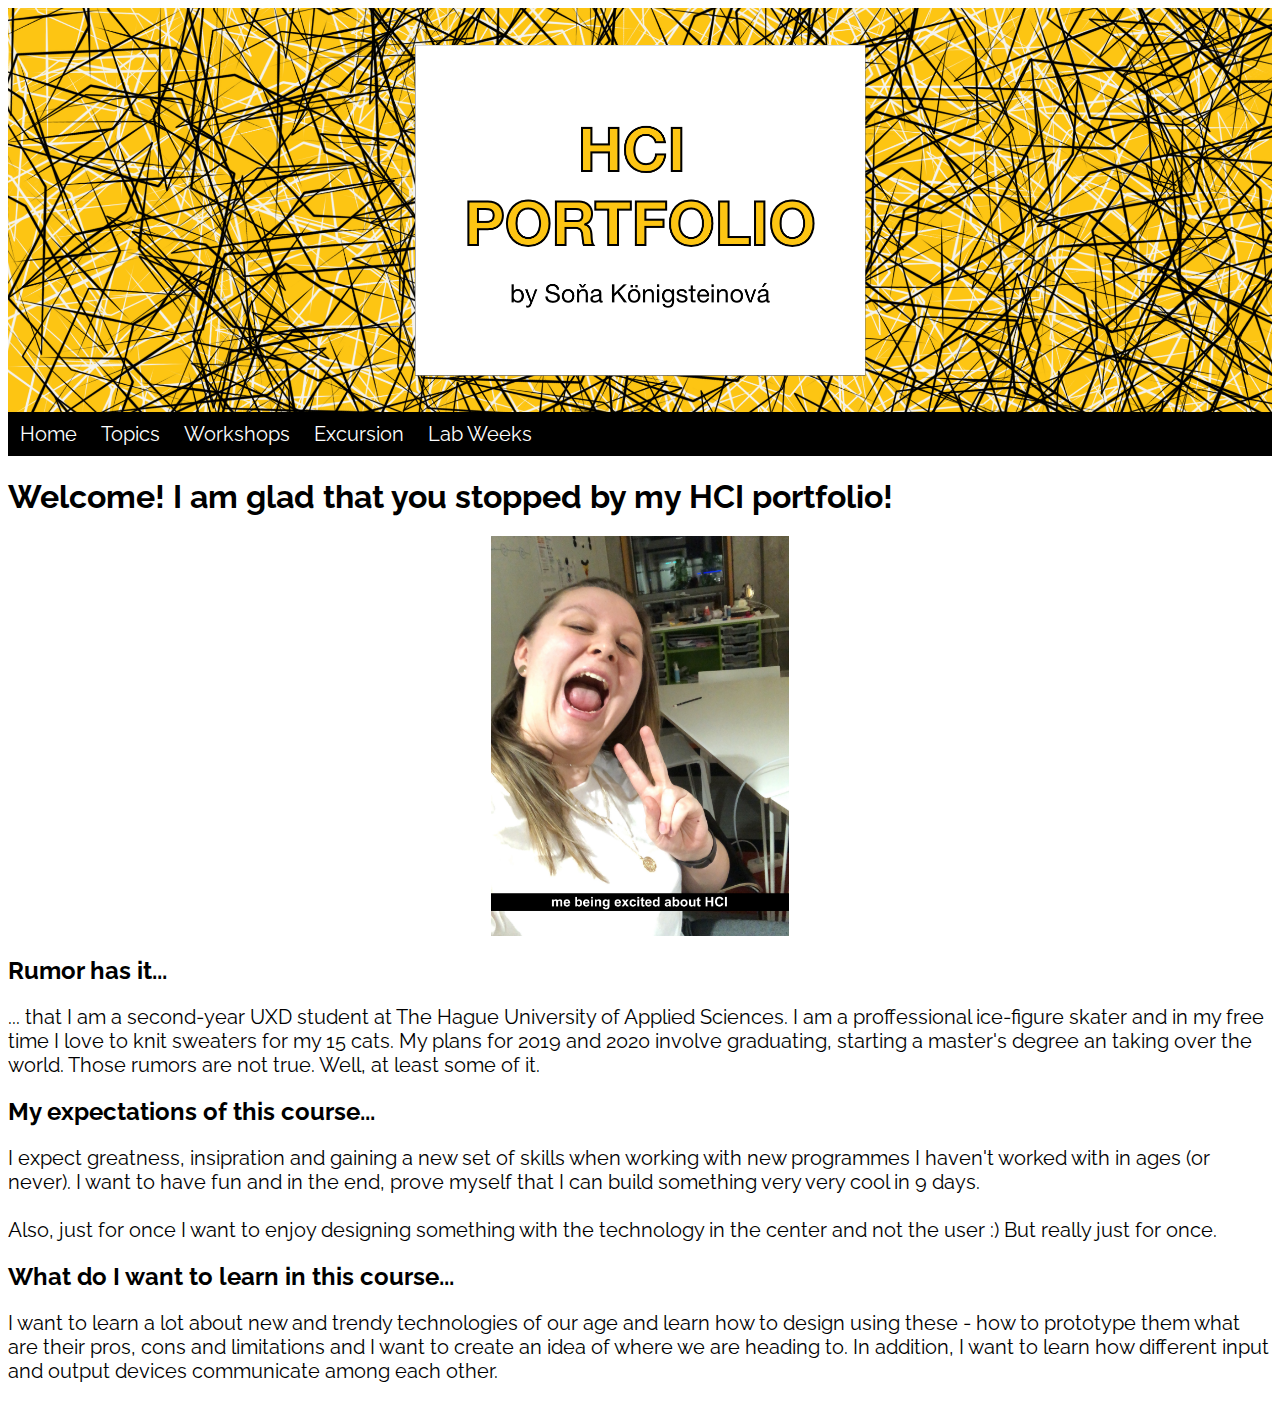
<file: index.html>
<!DOCTYPE html>
<html lang="en">
<head>
    <meta charset="UTF-8">
    <meta name="viewport" content="width=device-width, initial-scale=1.0">
    <title>So&#328;a K&ouml;nigsteinov&aacute; | HCI Portfolio</title>
    <link href="https://fonts.googleapis.com/css?family=Raleway&display=swap" rel="stylesheet">
    <link rel="stylesheet" href="style.css">
</head>
<body>

  <img id="banner-image" src="pics/banner.png" alt="Banner">

      <div class="navbar">

        <div class="dropdown">
          <button class="dropbtn" onclick="window.location.href = 'index.html';">Home
        </div>

              <div class="dropdown">
                <button class="dropbtn">Topics
                <i class="fa fa-caret-down"></i>
                </button>
                    <div class="dropdown-content">
                      <a href="Wearables.html">Wearables</a>
                      <a href="PlayfulInteractions.html">Playful Interactions</a>
                      <a href="ArtificialCreatures.html">Artificial Creatures</a>
                      <a href="ARVR.html">AR & VR</a>

                    </div>
        </div>

              <div class="dropdown">
                <button class="dropbtn">Workshops
                <i class="fa fa-caret-down"></i>
                </button>
                    <div class="dropdown-content">
                      <a href="ArduinoAssignments.html">Arduino</a>
                        <a href="VRAssignments.html">VR environments</a>
                        <a href="ComputerVisionAssignments.html">Computer Vision</a>

                    </div>
              </div>

              <div class="dropdown">
                <button class="dropbtn" onclick="window.location.href = 'Excursion.html';">Excursion
              </div>

              <div class="dropdown">
                <button class="dropbtn">Lab Weeks
                <i class="fa fa-caret-down"></i>
                </button>
                    <div class="dropdown-content">
                      <a href="LabWeeksProcess.html">Process</a>
                      <a href="LabWeeksProduct.html">Product</a>
                      <a href="LabWeeksReflect.html">Reflect</a>
                    </div>
              </div>

      </div>

<h1> Welcome! I am glad that you stopped by my HCI portfolio! </h1>

<img id="me-image" src="pics/me.JPG" alt="me being excited about HCI">

<h2>Rumor has it...</h2>
<p>... that I am a second-year UXD student at The Hague University of Applied Sciences.
  I am a proffessional ice-figure skater and in my free time I love to knit sweaters for my 15 cats.
  My plans for 2019 and 2020 involve graduating, starting a master's degree an taking over the world.
  Those rumors are not true. Well, at least some of it.</p>

<h2>My expectations of this course...</h2>
<p>I expect greatness, insipration and gaining a new set of skills when working with new programmes
  I haven't worked with in ages (or never). I want to have fun and in the end, prove myself that I can build something
  very very cool in 9 days.
<br><br>
  Also, just for once I want to enjoy designing something with the technology in the center and not
  the user :) But really just for once.

<h2>What do I want to learn in this course...</h2>
<p>I want to learn a lot about new and trendy technologies of our age and learn how to design using
  these - how to prototype them what are their pros, cons and limitations and I want to create an idea
  of where we are heading to. In addition, I want to learn how different input and output devices
  communicate among each other.</p>

</body>
</file>
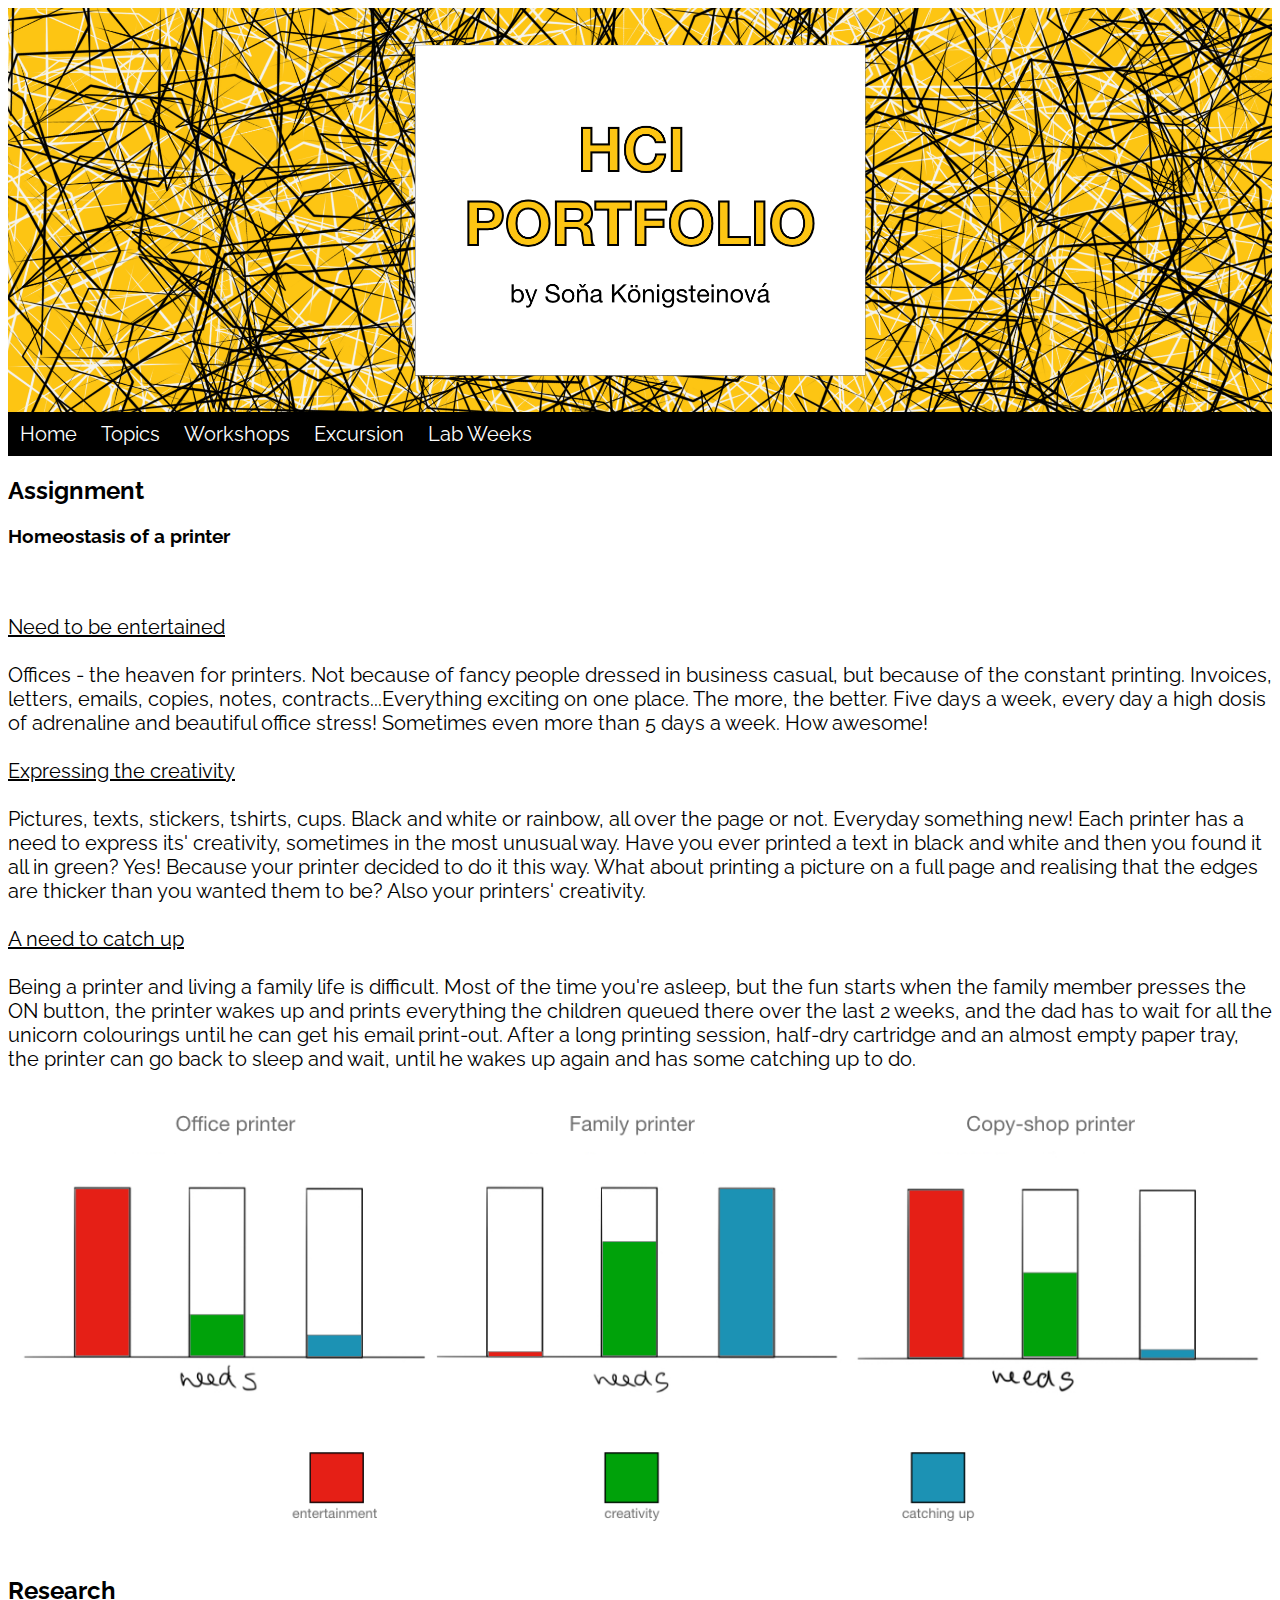
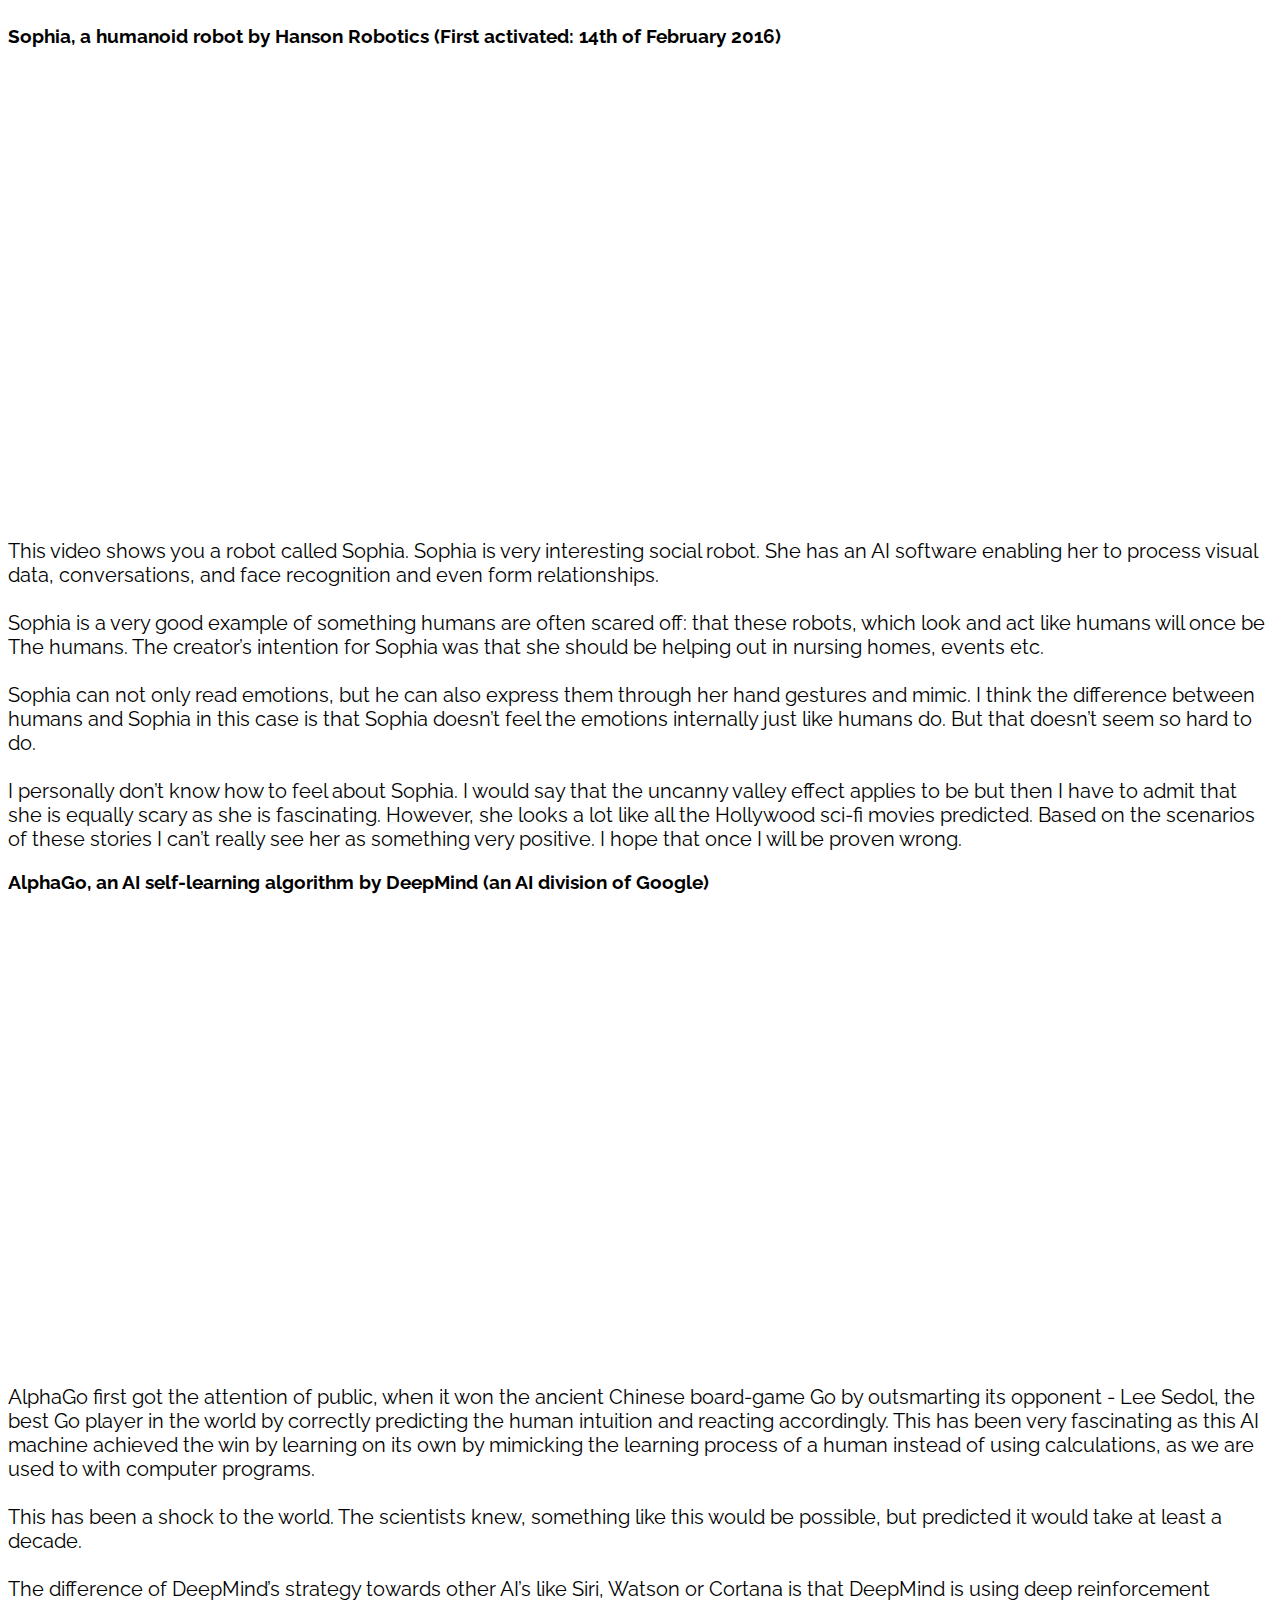
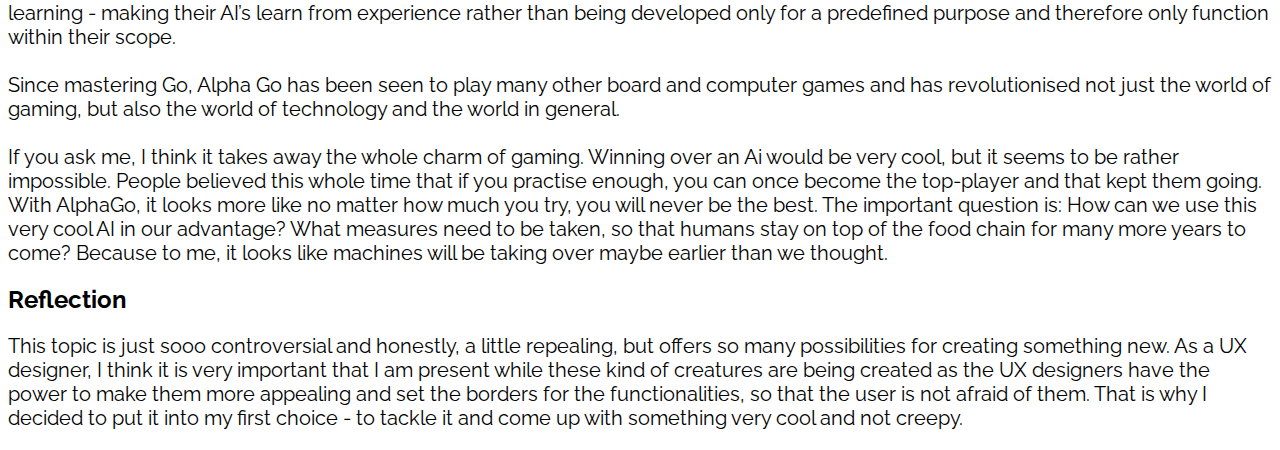
<file: ArtificialCreatures.html>
<!DOCTYPE html>
<html lang="en">
<head>
    <meta charset="UTF-8">
    <meta name="viewport" content="width=device-width, initial-scale=1.0">
    <title>So&#328;a K&ouml;nigsteinov&aacute; | HCI Portfolio</title>
      <link href="https://fonts.googleapis.com/css?family=Raleway&display=swap" rel="stylesheet">
    <link rel="stylesheet" href="style.css">
</head>
<body>

  <img id="banner-image" src="pics/banner.png" alt="Banner">

      <div class="navbar">

        <div class="dropdown">
          <button class="dropbtn" onclick="window.location.href = 'index.html';">Home
        </div>

              <div class="dropdown">
                <button class="dropbtn">Topics
                <i class="fa fa-caret-down"></i>
                </button>
                    <div class="dropdown-content">
                      <a href="Wearables.html">Wearables</a>
                      <a href="PlayfulInteractions.html">Playful Interactions</a>
                      <a href="ArtificialCreatures.html">Artificial Creatures</a>
                      <a href="ARVR.html">AR & VR</a>

                    </div>
        </div>

              <div class="dropdown">
                <button class="dropbtn">Workshops
                <i class="fa fa-caret-down"></i>
                </button>
                    <div class="dropdown-content">
                      <a href="ArduinoAssignments.html">Arduino</a>
                        <a href="VRAssignments.html">VR environments</a>
                        <a href="ComputerVisionAssignments.html">Computer Vision</a>

                    </div>
              </div>

              <div class="dropdown">
                <button class="dropbtn" onclick="window.location.href = 'Excursion.html';">Excursion
              </div>

              <div class="dropdown">
                <button class="dropbtn">Lab Weeks
                <i class="fa fa-caret-down"></i>
                </button>
                    <div class="dropdown-content">
                      <a href="LabWeeksProcess.html">Process</a>
                      <a href="LabWeeksProduct.html">Product</a>
                      <a href="LabWeeksReflect.html">Reflect</a>
                    </div>
              </div>

      </div>

      <h2>Assignment</h2>
      <h3>Homeostasis of a printer</h3>
      <p><br><br>
<u>Need to be entertained</u><br><br>
Offices - the heaven for printers. Not because of fancy people dressed in business casual, but because of
the constant printing. Invoices, letters, emails, copies, notes, contracts...Everything exciting on one
place. The more, the better. Five days a week, every day a high dosis of adrenaline and beautiful office
stress! Sometimes even more than 5 days a week. How awesome!<br><br>
<u>Expressing the creativity</u><br><br>
Pictures, texts, stickers, tshirts, cups. Black and white or rainbow, all over the page or not. Everyday something new!
Each printer has a need to express its' creativity, sometimes in the most unusual way. Have you ever printed
a text in black and white and then you found it all in green? Yes! Because your printer decided to do it this
way. What about printing a picture on a full page and realising that the edges are thicker than you wanted
them to be? Also your printers' creativity.<br><br>
<u>A need to catch up</u><br><br>
Being a printer and living a family life is difficult. Most of the time you're asleep, but the fun starts
when the family member presses the ON button, the printer wakes up and prints everything the children
queued there over the last 2 weeks, and the dad has to wait for all the unicorn colourings until he can
get his email print-out. After a long printing session, half-dry cartridge and an almost empty paper tray,
the printer can go back to sleep and wait, until he wakes up again and has some catching up to do.</p>

<img id="add-image" src="pics/homeostasis.png" alt="Add">

      <h2>Research</h2>
      <h3>Sophia, a humanoid robot by Hanson Robotics (First activated: 14th of February 2016)</h3>


<iframe id="video" width="806" height="453" src="https://www.youtube.com/embed/G-zyTlZQYpE?start=273" frameborder="0" allow="accelerometer; autoplay; encrypted-media; gyroscope; picture-in-picture" allowfullscreen></iframe>

<p>This video shows you a robot called Sophia. Sophia is very interesting social robot. She has an AI software enabling her to process visual data, conversations, and face recognition and even form relationships.
<br><br>Sophia is a very good example of something humans are often scared off: that these robots, which look and act like humans will once be The humans. The creator’s intention for Sophia was that she should be helping out in nursing homes, events etc.
<br><br>Sophia can not only read emotions, but he can also express them through her hand gestures and mimic. I think the difference between humans and Sophia in this case is that Sophia doesn’t feel the emotions internally just like humans do. But that doesn’t seem so hard to do.
<br><br>I personally don’t know how to feel about Sophia. I would say that the uncanny valley effect applies to be but then I have to admit that she is equally scary as she is fascinating. However, she looks a lot like all the Hollywood sci-fi movies predicted. Based on the scenarios of these stories I can’t really see her as something very positive. I hope that once I will be proven wrong.
</p>

<h3>AlphaGo, an AI self-learning algorithm by DeepMind (an AI division of Google)</h3>

<iframe id="video" width="806" height="453" src="https://www.youtube.com/embed/8tq1C8spV_g" frameborder="0" allow="accelerometer; autoplay; encrypted-media; gyroscope; picture-in-picture" allowfullscreen></iframe>

<p>AlphaGo first got the attention of public, when it won the ancient Chinese board-game Go by outsmarting its opponent - Lee Sedol, the best Go player in the world by correctly predicting the human intuition and reacting accordingly. This has been very fascinating as this AI machine achieved the win by learning on its own by mimicking the learning process of a human instead of using calculations, as we are used to with computer programs.
<br><br>This has been a shock to the world. The scientists knew, something like this would be possible, but predicted it would take at least a decade.
<br><br>The difference of DeepMind’s strategy towards other AI’s like Siri, Watson or Cortana is that DeepMind is using deep reinforcement learning - making their AI’s learn from experience rather than being developed only for a predefined purpose and therefore only function within their scope.
<br><br>Since mastering Go, Alpha Go has been seen to play many other board and computer games and has revolutionised not just the world of gaming, but also the world of technology and the world in general.
<br><br>If you ask me, I think it takes away the whole charm of gaming. Winning over an Ai would be very cool, but it seems to be rather impossible. People believed this whole time that if you practise enough, you can once become the top-player and that kept them going. With AlphaGo, it looks more like no matter how much you try, you will never be the best.
The important question is: How can we use this very cool AI in our advantage? What measures need to be taken, so that humans stay on top of the food chain for many more years to come? Because to me, it looks like machines will be taking over maybe earlier than we thought.
</p>
      <h2>Reflection</h2>

      <p>This topic is just sooo controversial and honestly, a little repealing, but offers so many possibilities for creating something new. As a UX designer, I think it is very important that I am present while these kind of creatures are being created as the UX designers have the power to make them more appealing and set the borders for the functionalities, so that the user is not afraid of them. That is why I decided to put it into my first choice - to tackle it and come up with something very cool and not creepy.<p/>
</file>
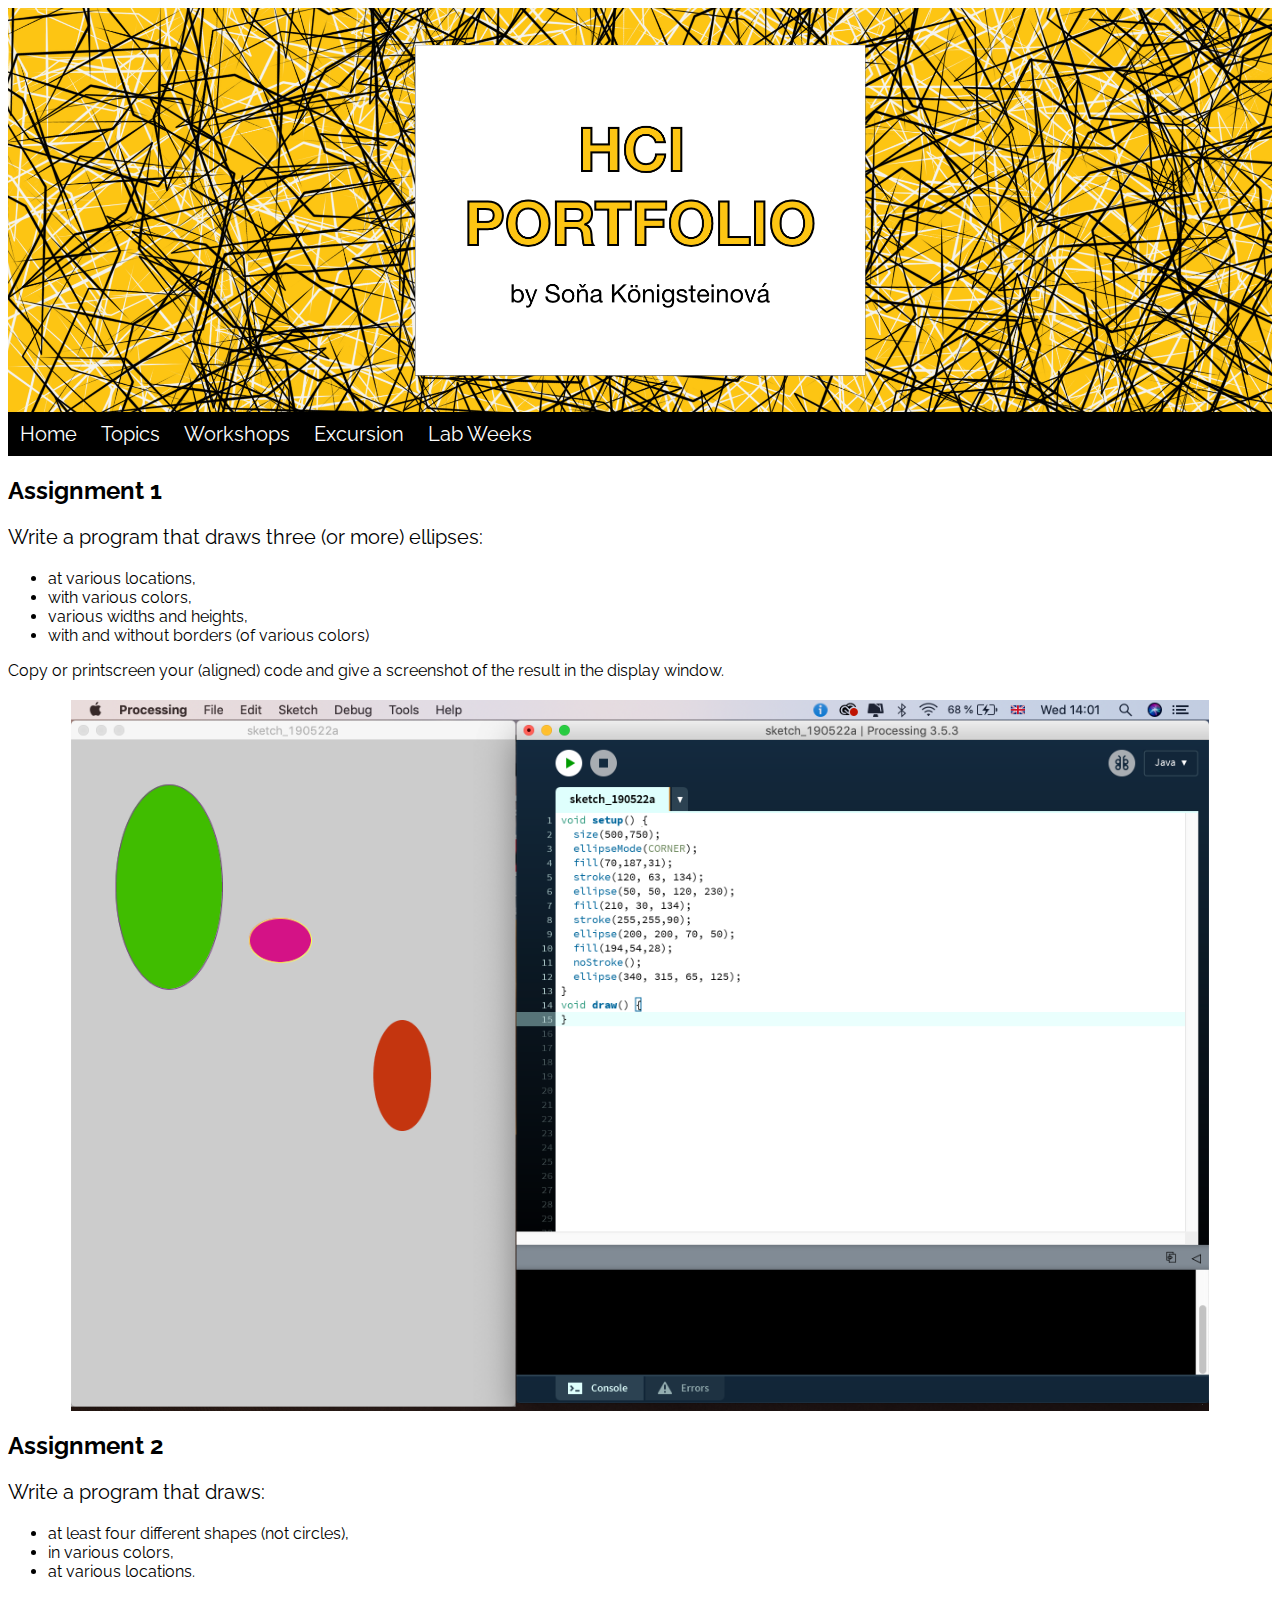
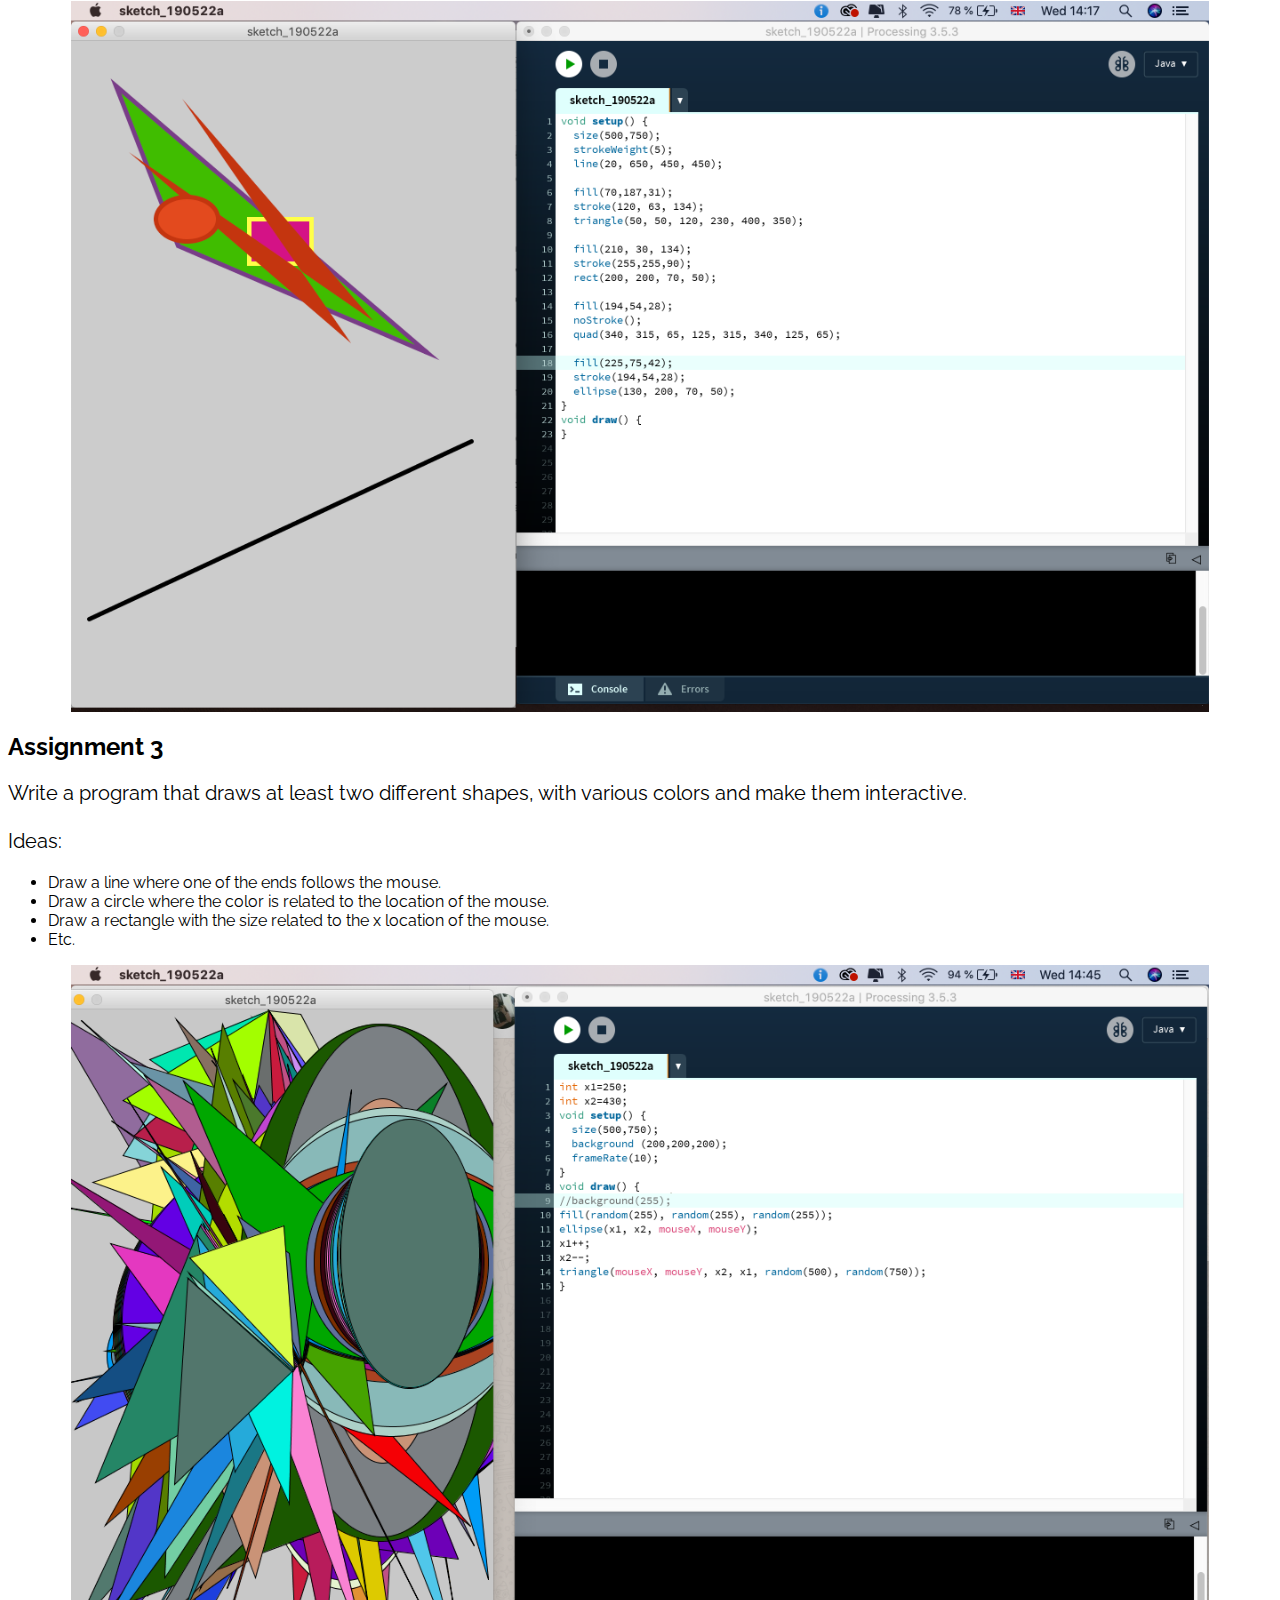
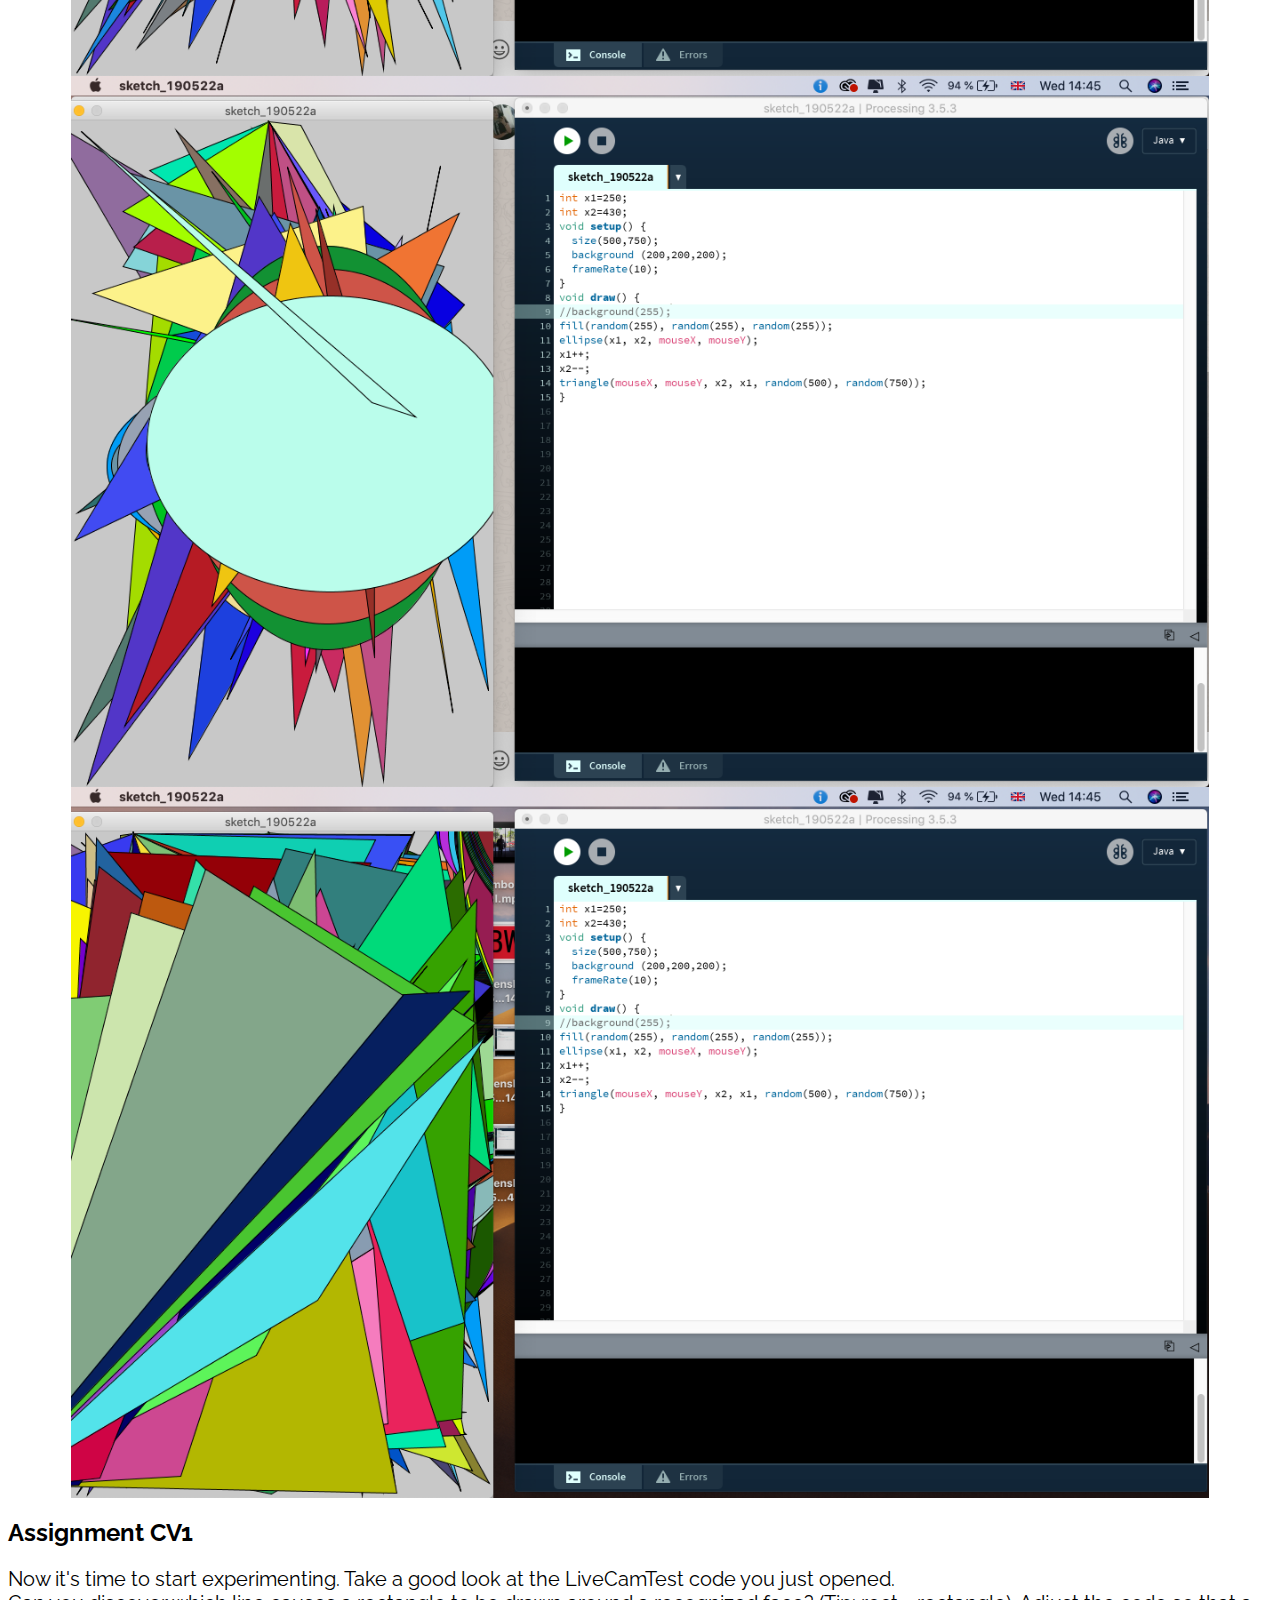
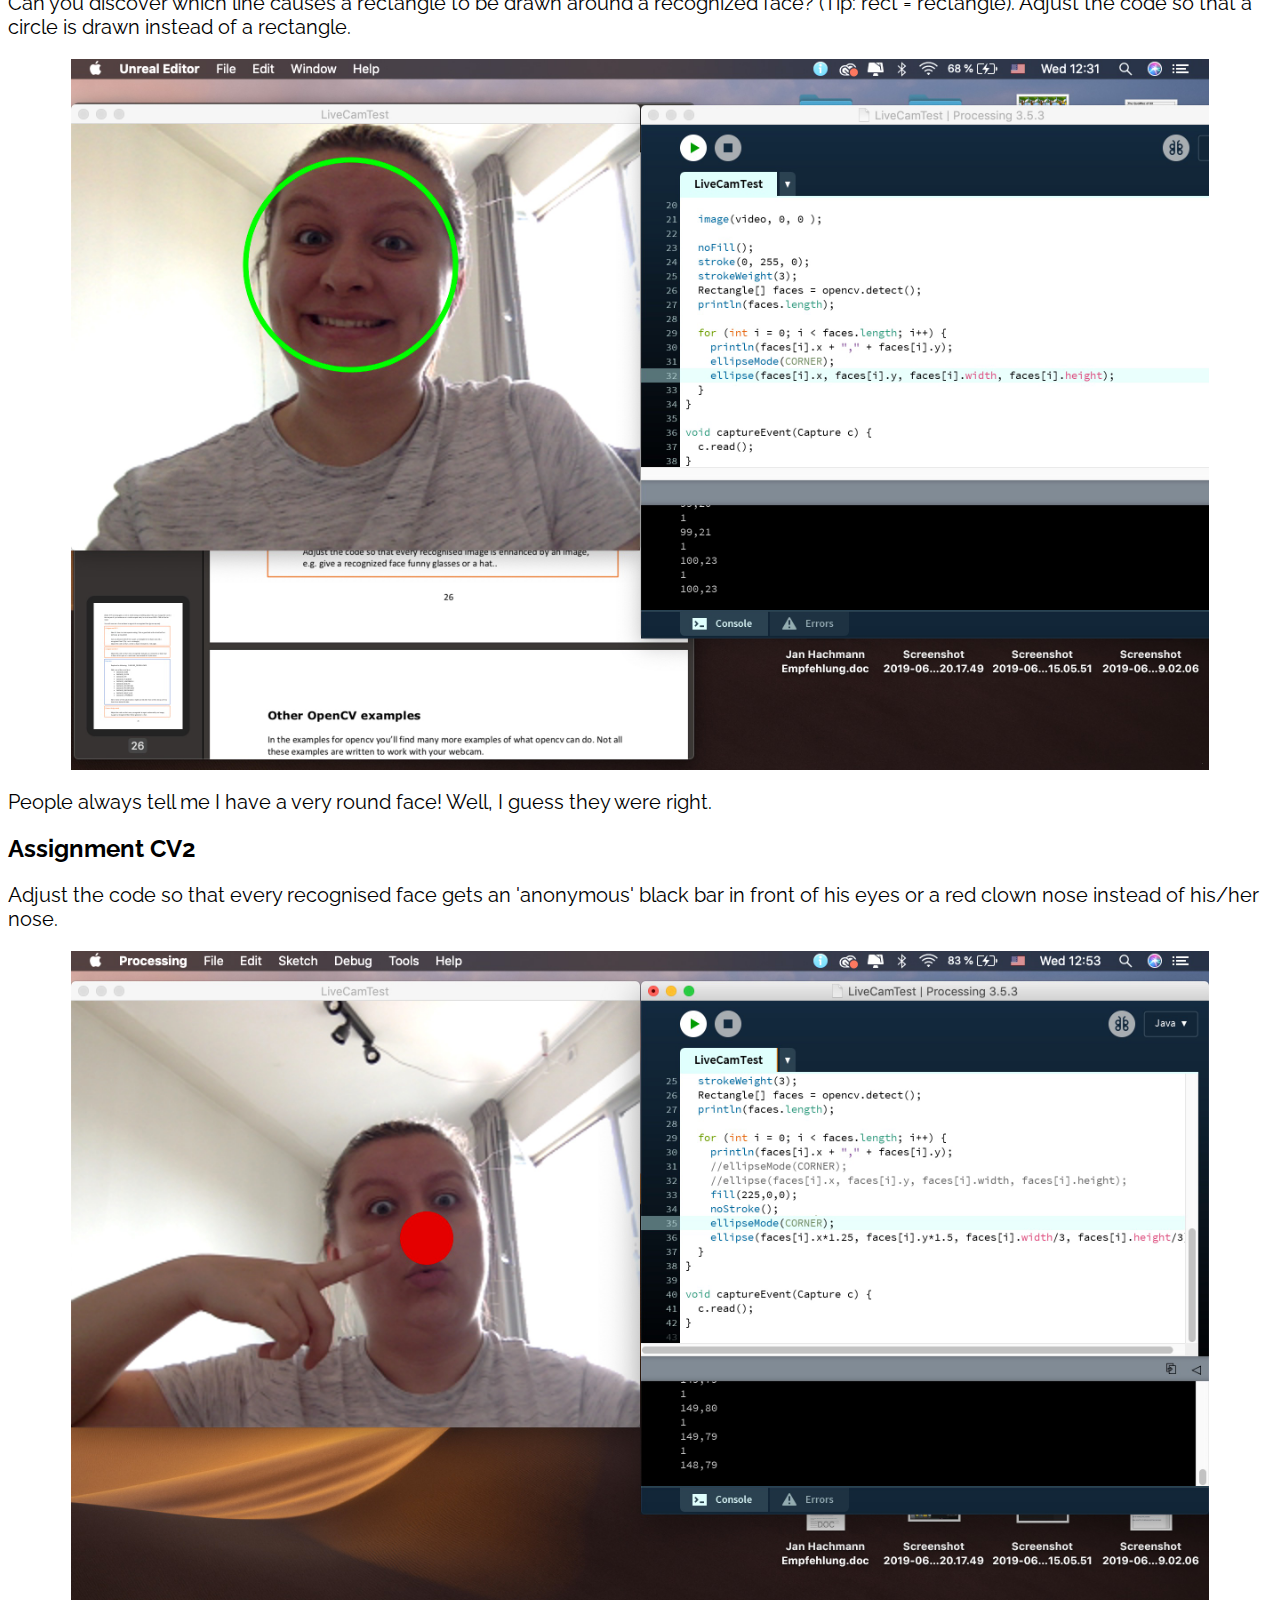
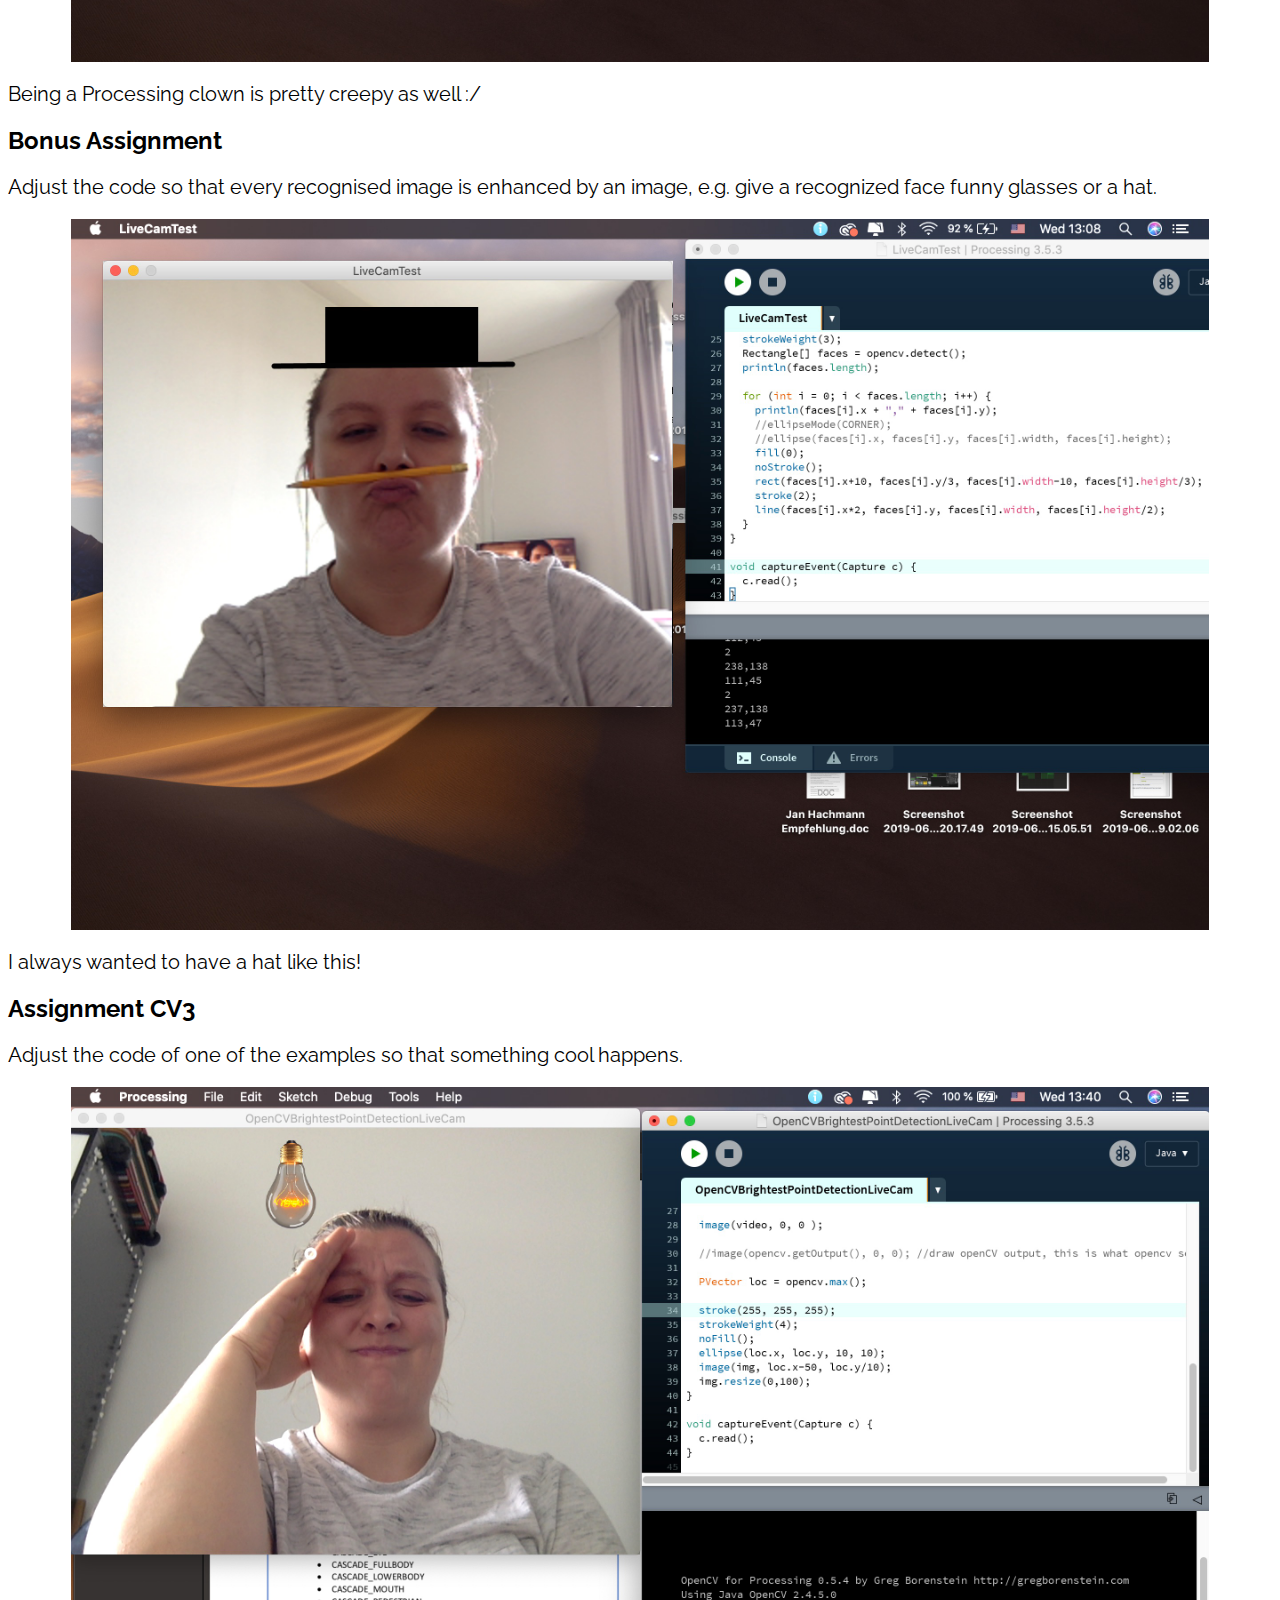
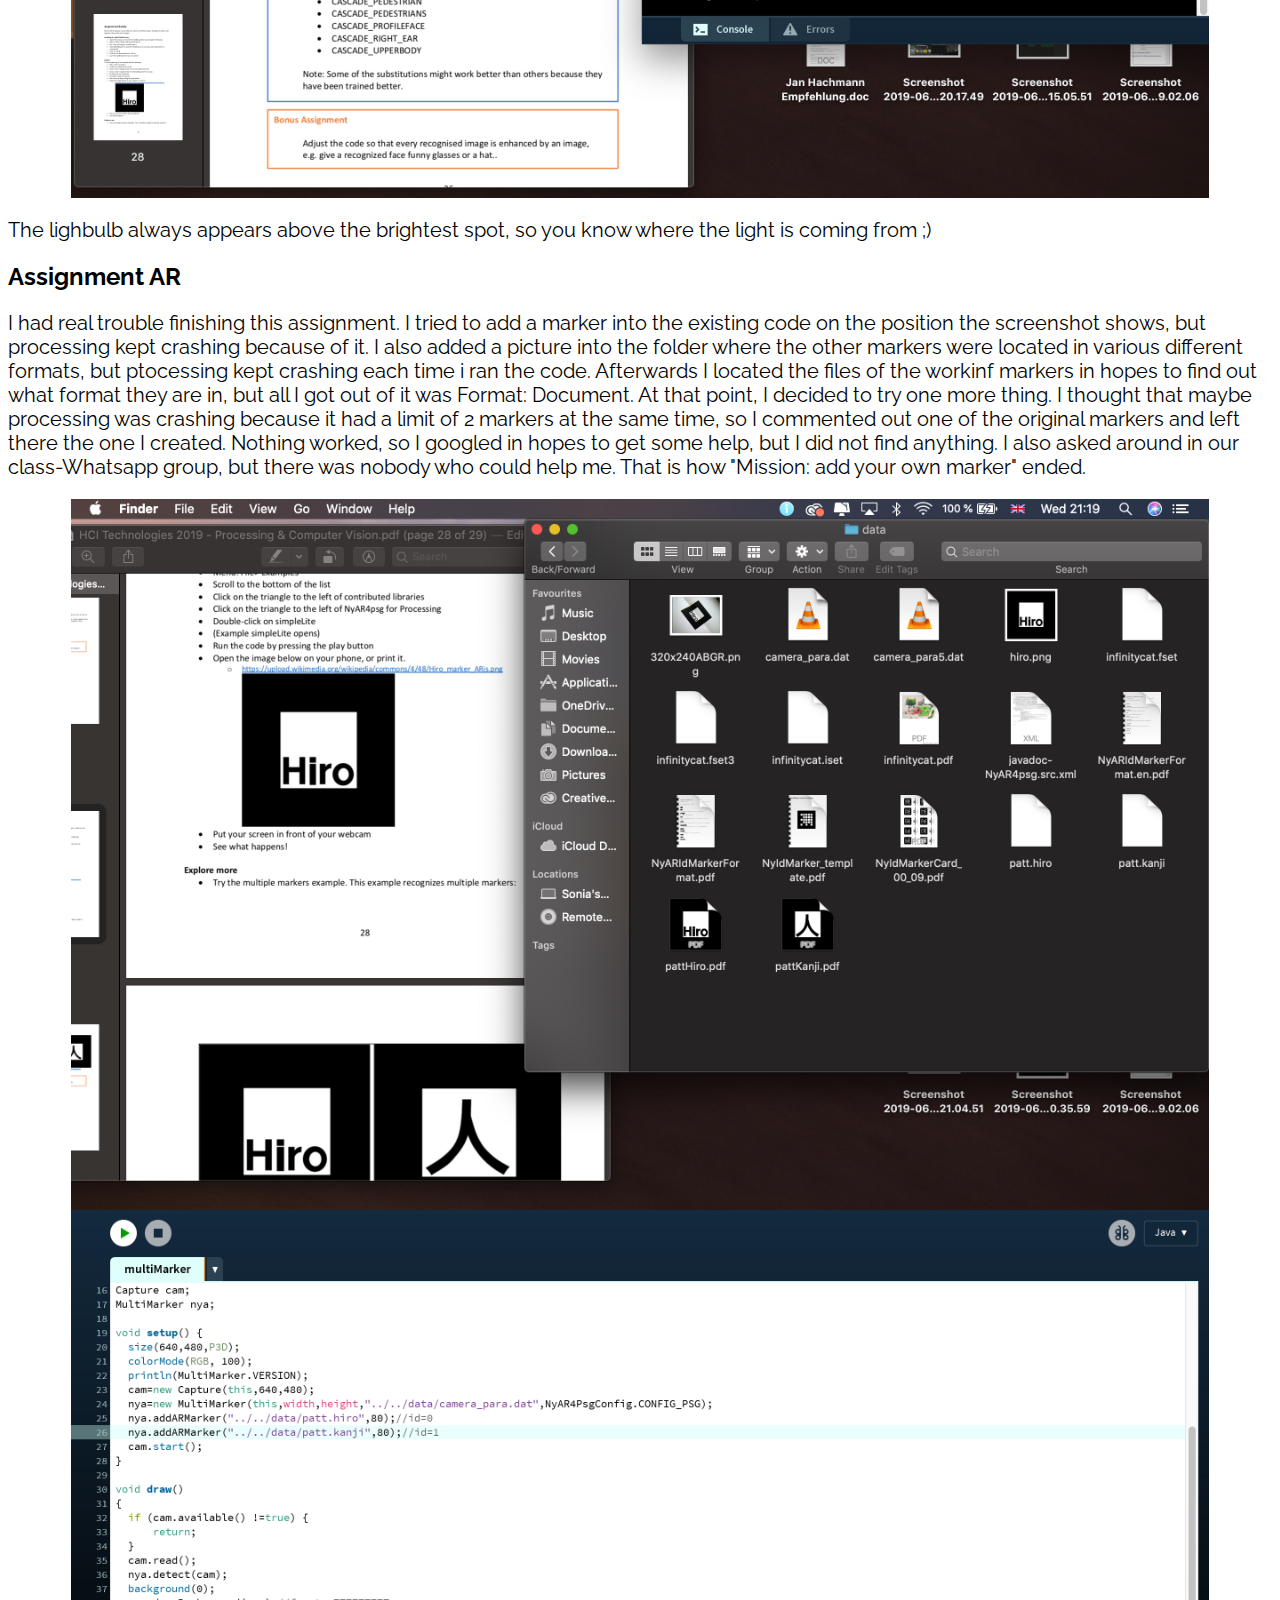
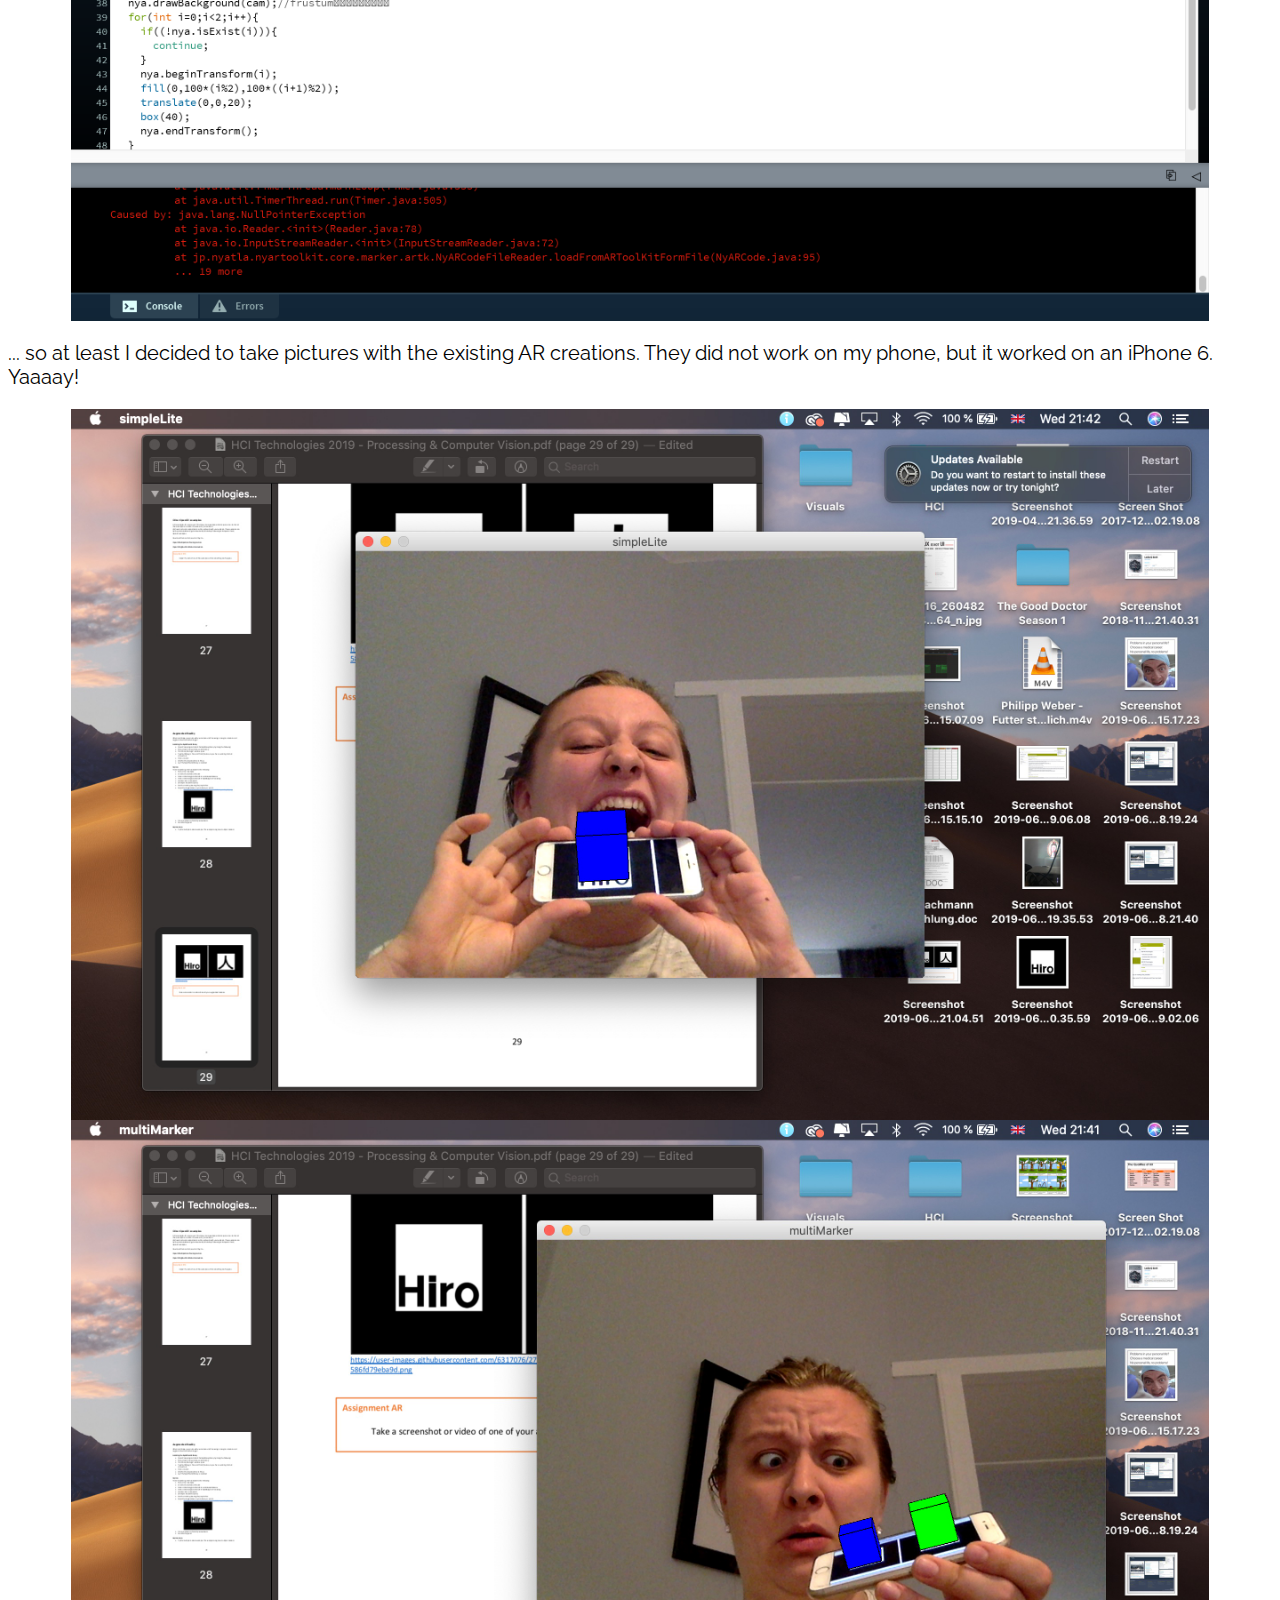
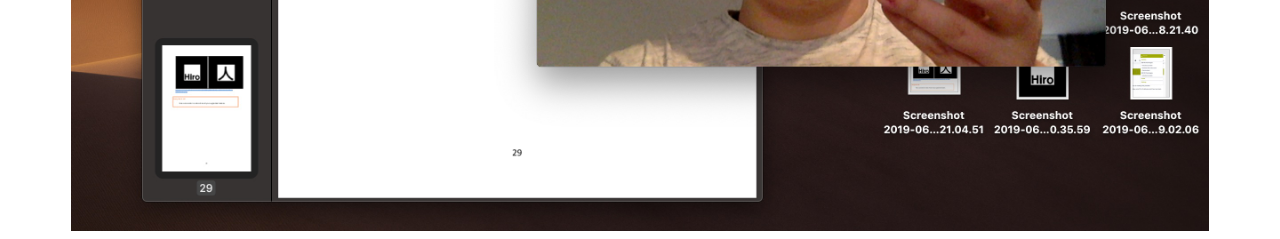
<file: ComputerVisionAssignments.html>
<!DOCTYPE html>
<html lang="en">
<head>
    <meta charset="UTF-8">
    <meta name="viewport" content="width=device-width, initial-scale=1.0">
    <title>So&#328;a K&ouml;nigsteinov&aacute; | HCI Portfolio</title>
      <link href="https://fonts.googleapis.com/css?family=Raleway&display=swap" rel="stylesheet">
    <link rel="stylesheet" href="style.css">
</head>
<body>

  <img id="banner-image" src="pics/banner.png" alt="Banner">

      <div class="navbar">

        <div class="dropdown">
          <button class="dropbtn" onclick="window.location.href = 'index.html';">Home
        </div>

              <div class="dropdown">
                <button class="dropbtn">Topics
                <i class="fa fa-caret-down"></i>
                </button>
                    <div class="dropdown-content">
                      <a href="Wearables.html">Wearables</a>
                      <a href="PlayfulInteractions.html">Playful Interactions</a>
                      <a href="ArtificialCreatures.html">Artificial Creatures</a>
                      <a href="ARVR.html">AR & VR</a>

                    </div>
        </div>

              <div class="dropdown">
                <button class="dropbtn">Workshops
                <i class="fa fa-caret-down"></i>
                </button>
                    <div class="dropdown-content">
                      <a href="ArduinoAssignments.html">Arduino</a>
                        <a href="VRAssignments.html">VR environments</a>
                        <a href="ComputerVisionAssignments.html">Computer Vision</a>

                    </div>
              </div>

              <div class="dropdown">
                <button class="dropbtn" onclick="window.location.href = 'Excursion.html';">Excursion
              </div>

              <div class="dropdown">
                <button class="dropbtn">Lab Weeks
                <i class="fa fa-caret-down"></i>
                </button>
                    <div class="dropdown-content">
                      <a href="LabWeeksProcess.html">Process</a>
                      <a href="LabWeeksProduct.html">Product</a>
                      <a href="LabWeeksReflect.html">Reflect</a>
                    </div>
              </div>

      </div>

      <h2>Assignment 1</h2>
      <p>Write a program that draws three (or more) ellipses:
<ul>
  <li>at various locations,</li>
  <li>with various colors,</li>
  <li>various widths and heights,</li>
  <li>with and without borders (of various colors)</li>
</ul>
Copy or printscreen your (aligned) code and give a screenshot of the result in the display window.</p>

<img id="big-image" src="pics/assignment1.png" alt="Computer Vision Assignment">

<h2>Assignment 2</h2>
<p>Write a program that draws:
<ul>
  <li>at least four different shapes (not circles),</li>
  <li>in various colors,</li>
  <li>at various locations.</li>
</ul></p>

<img id="big-image" src="pics/assignment2.png" alt="Computer Vision Assignment">

<h2>Assignment 3</h2>
<p>Write a program that draws at least two different shapes, with various colors and make them interactive.<br><br>
Ideas:
<ul>
    <li>Draw a line where one of the ends follows the mouse.</li>
    <li>Draw a circle where the color is related to the location of the mouse.</li>
    <li>Draw a rectangle with the size related to the x location of the mouse.</li>
    <li>Etc.</li>
</ul>
<img id="big-image" src="pics/assignment31.png" alt="Computer Vision Assignment">
<img id="big-image" src="pics/assignment32.png" alt="Computer Vision Assignment">
<img id="big-image" src="pics/assignment33.png" alt="Computer Vision Assignment">

<h2>Assignment CV1</h2>

<p>Now it's time to start experimenting. Take a good look at the LiveCamTest code you just opened.<br>
Can you discover which line causes a rectangle to be drawn around a recognized face? (Tip: rect = rectangle).
Adjust the code so that a circle is drawn instead of a rectangle.</p>

<img id="big-image" src="pics/assignmentCV1.jpg" alt="Computer Vision Assignment">

<p>People always tell me I have a very round face! Well, I guess they were right.</p>

<h2>Assignment CV2</h2>
<p>Adjust the code so that every recognised face gets an 'anonymous' black bar in front of his eyes or a red
  clown nose instead of his/her nose.</p>

<img id="big-image" src="pics/assignmentCV2.jpg" alt="Computer Vision Assignment">

<p>Being a Processing clown is pretty creepy as well :/</p>

<h2>Bonus Assignment</h2>
<p>Adjust the code so that every recognised image is enhanced by an image, e.g. give a recognized face funny
  glasses or a hat.</p>

<img id="big-image" src="pics/assignmentBonus.jpg" alt="Computer Vision Assignment">

<p>I always wanted to have a hat like this!</p>

<h2>Assignment CV3</h2>
<p>Adjust the code of one of the examples so that something cool happens.</p>

<img id="big-image" src="pics/assignmentCV3.jpg" alt="Computer Vision Assignment">

<p>The lighbulb always appears above the brightest spot, so you know where the light is coming from ;)</p>

<h2>Assignment AR</h2>
<p>I had real trouble finishing this assignment. I tried to add a marker into the existing code on the
  position the screenshot shows, but processing kept crashing because of it. I also added a picture into
  the folder where the other markers were located in various different formats, but ptocessing kept crashing
  each time i ran the code. Afterwards I located the files of the workinf markers in hopes to find out what
  format they are in, but all I got out of it was Format: Document. At that point, I decided to try one
  more thing. I thought that maybe processing was crashing because it had a limit of 2 markers at the same
  time, so I commented out one of the original markers and left there the one I created. Nothing worked,
   so I googled in hopes to get some help, but I did not find anything. I
  also asked around in our class-Whatsapp group, but there was nobody who could help me. That is how "Mission:
  add your own marker" ended.</p>

  <img id="big-image" src="pics/AR1.jpg" alt="Computer Vision Assignment">
  <img id="big-image" src="pics/AR2.png" alt="Computer Vision Assignment">

  <p>... so at least I decided to take pictures with the existing AR creations. They did not work on my
    phone, but it worked on an iPhone 6. Yaaaay!</p>

    <img id="big-image" src="pics/AR3.jpg" alt="Computer Vision Assignment">
    <img id="big-image" src="pics/AR4.jpg" alt="Computer Vision Assignment">
</file>
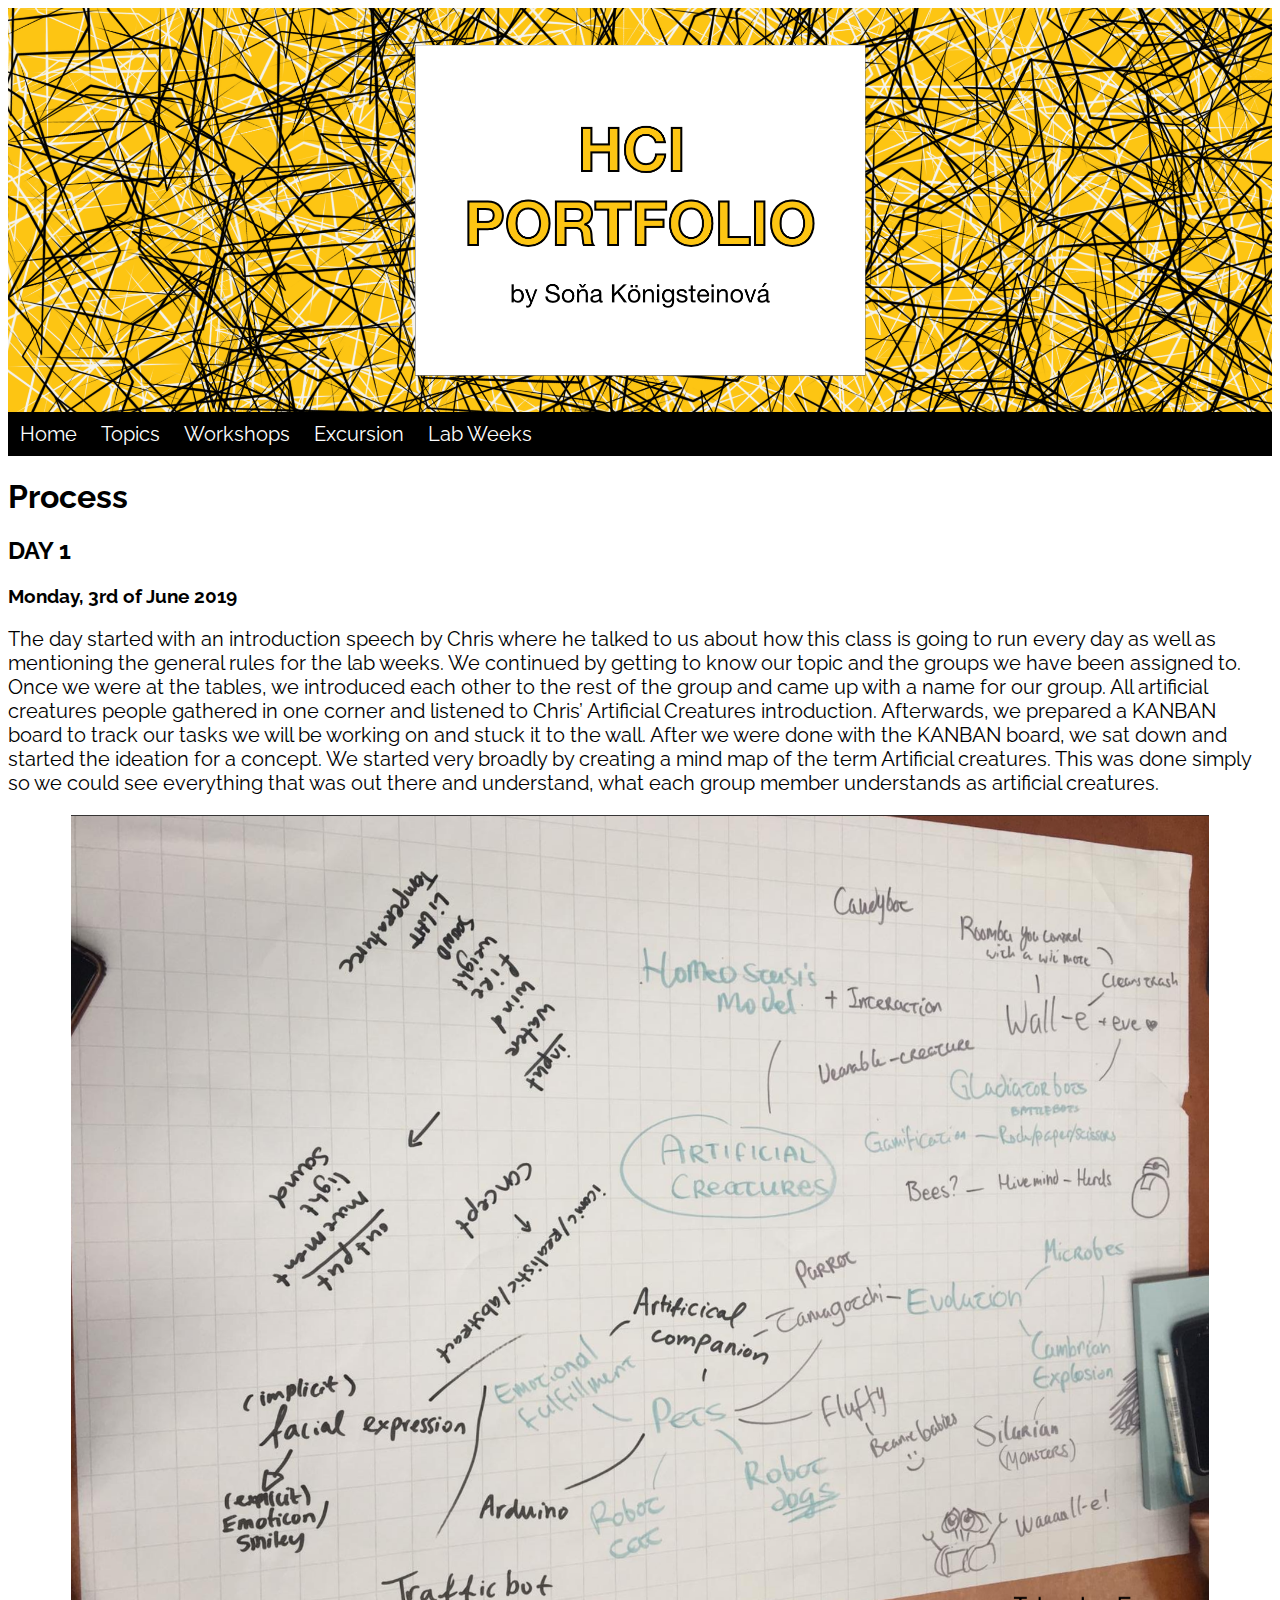
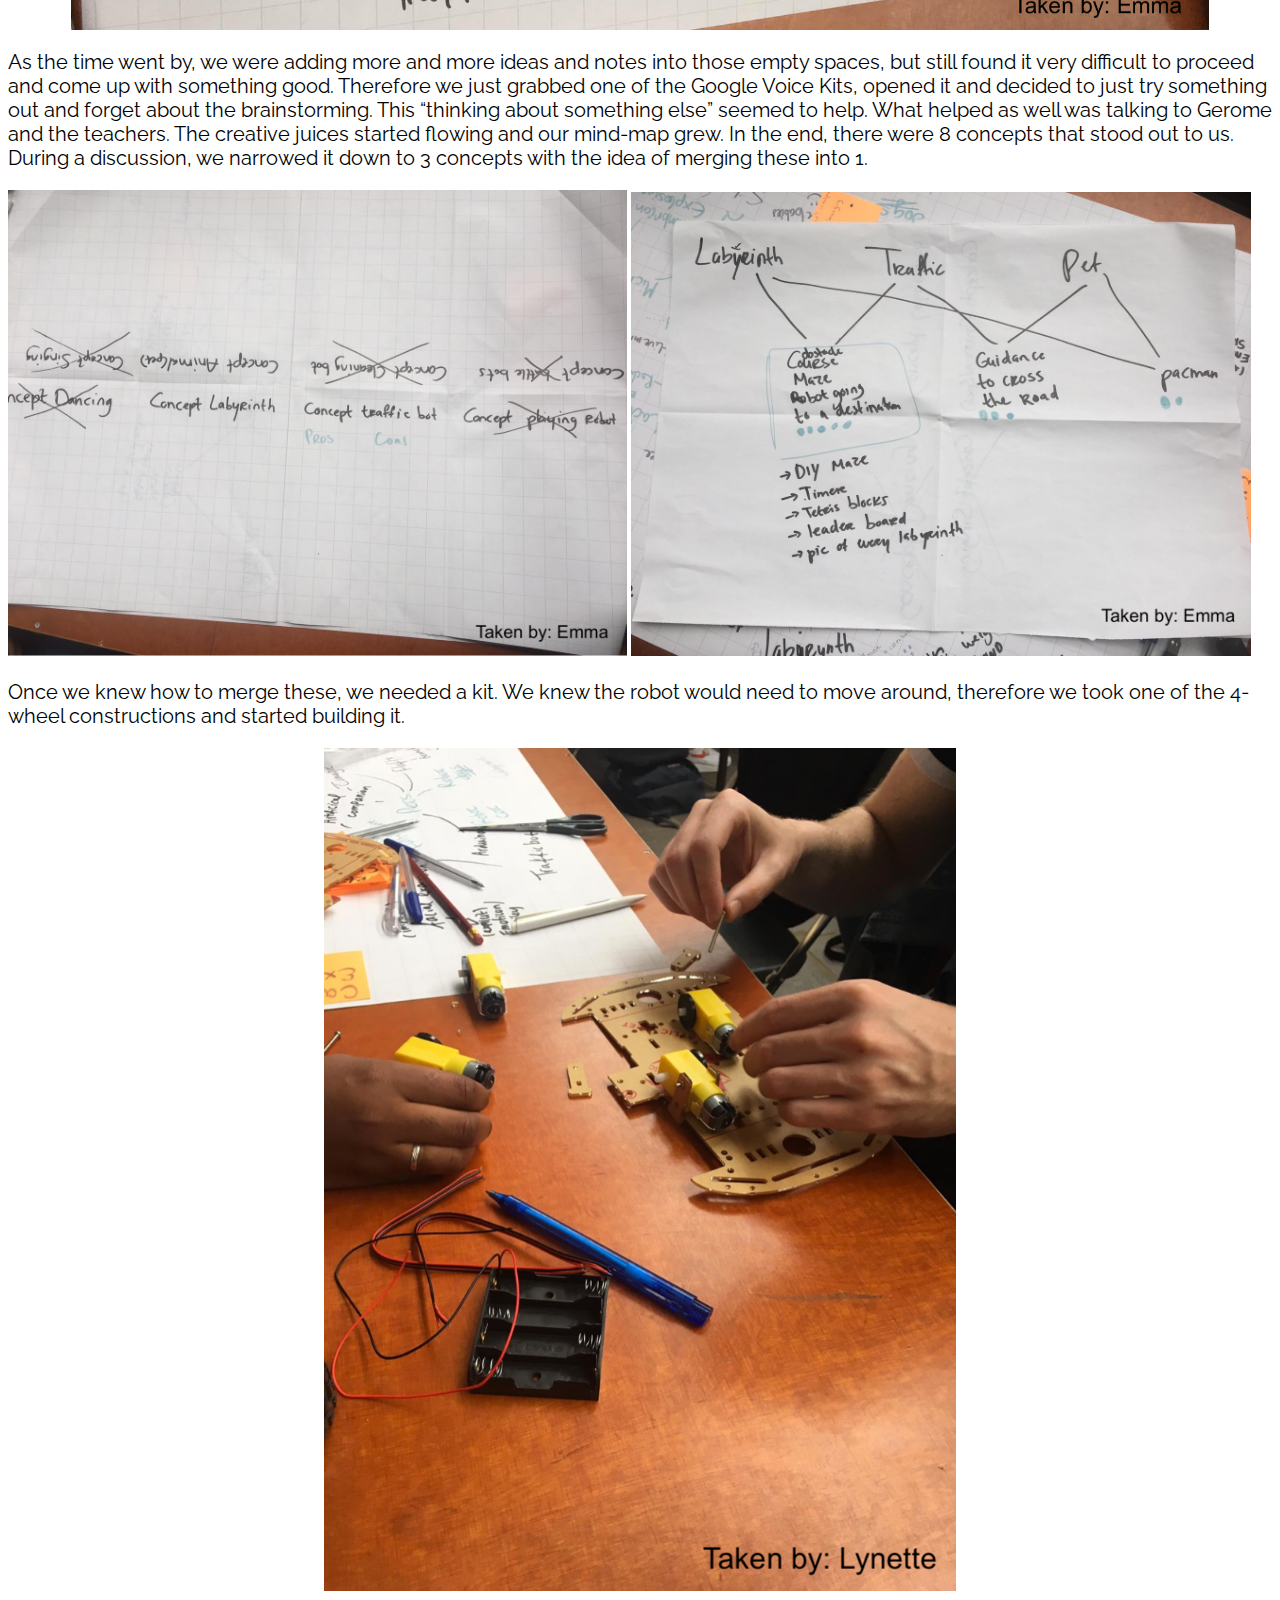
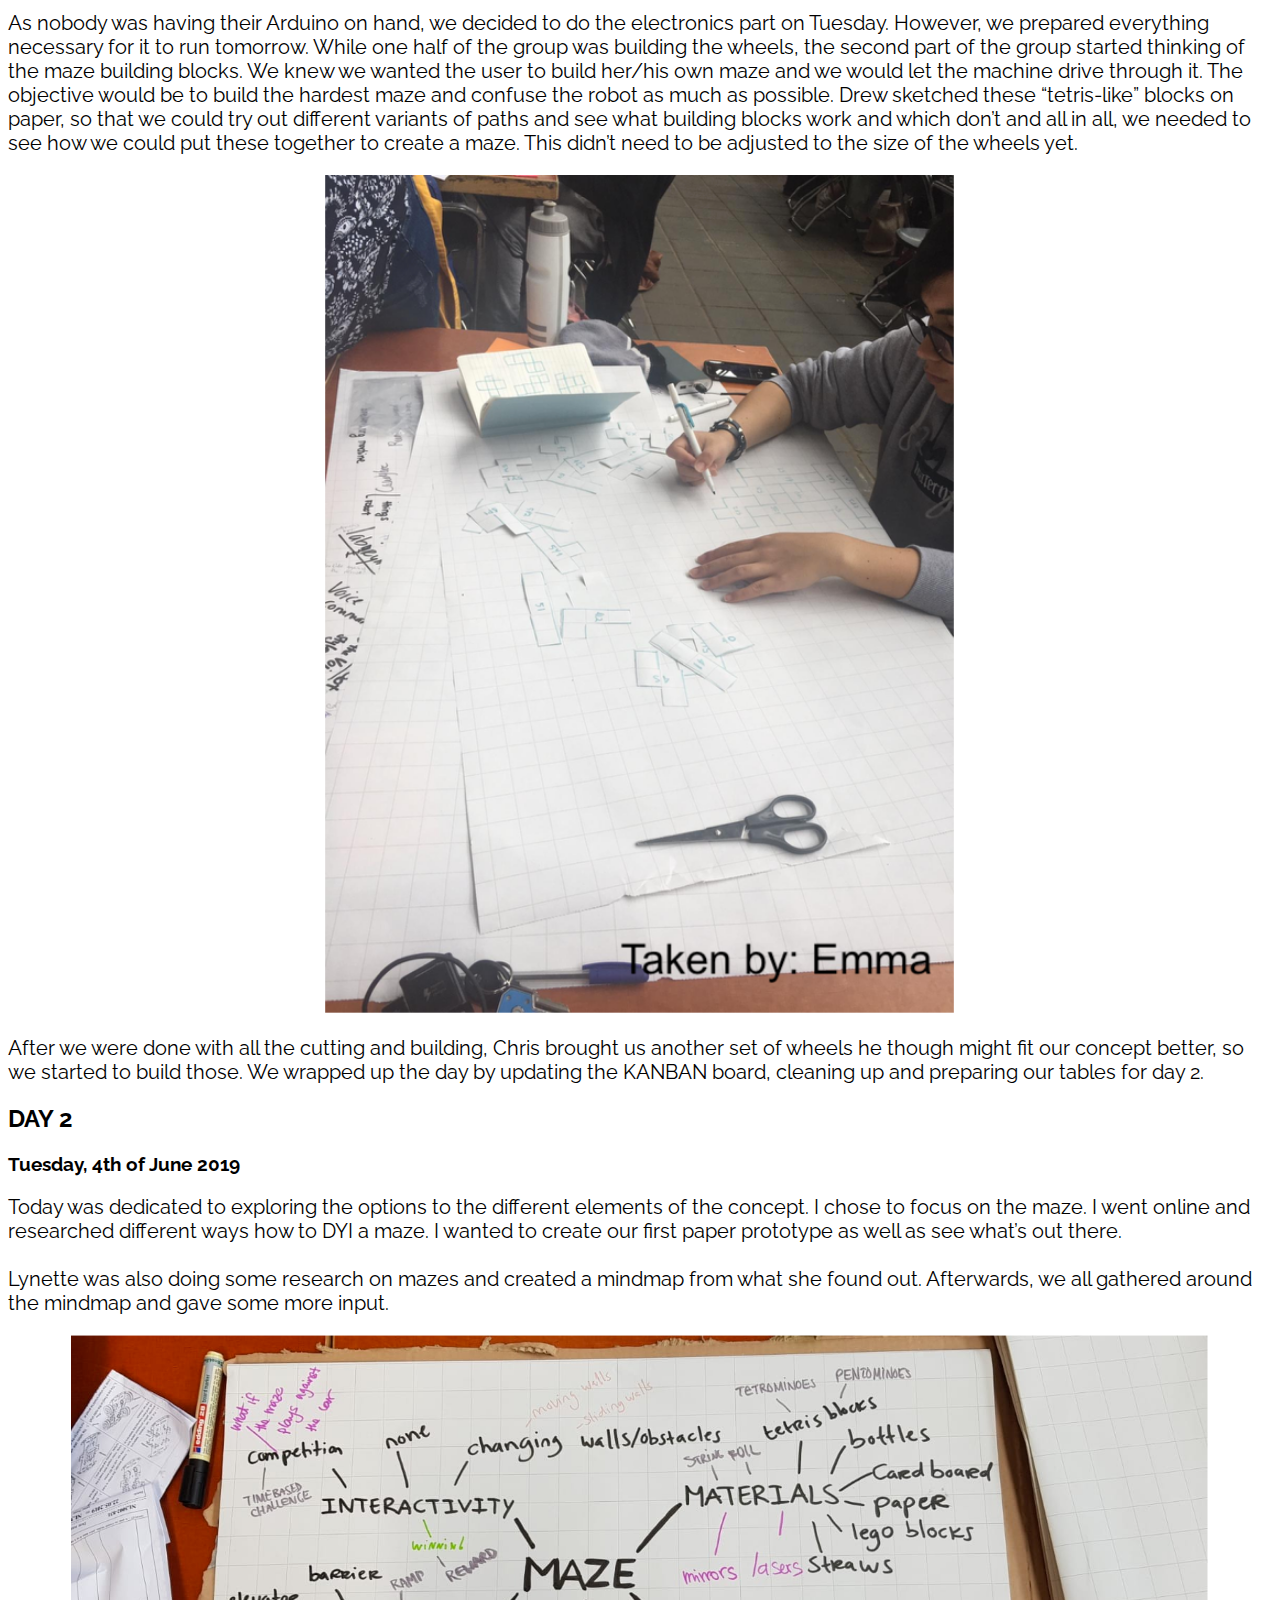
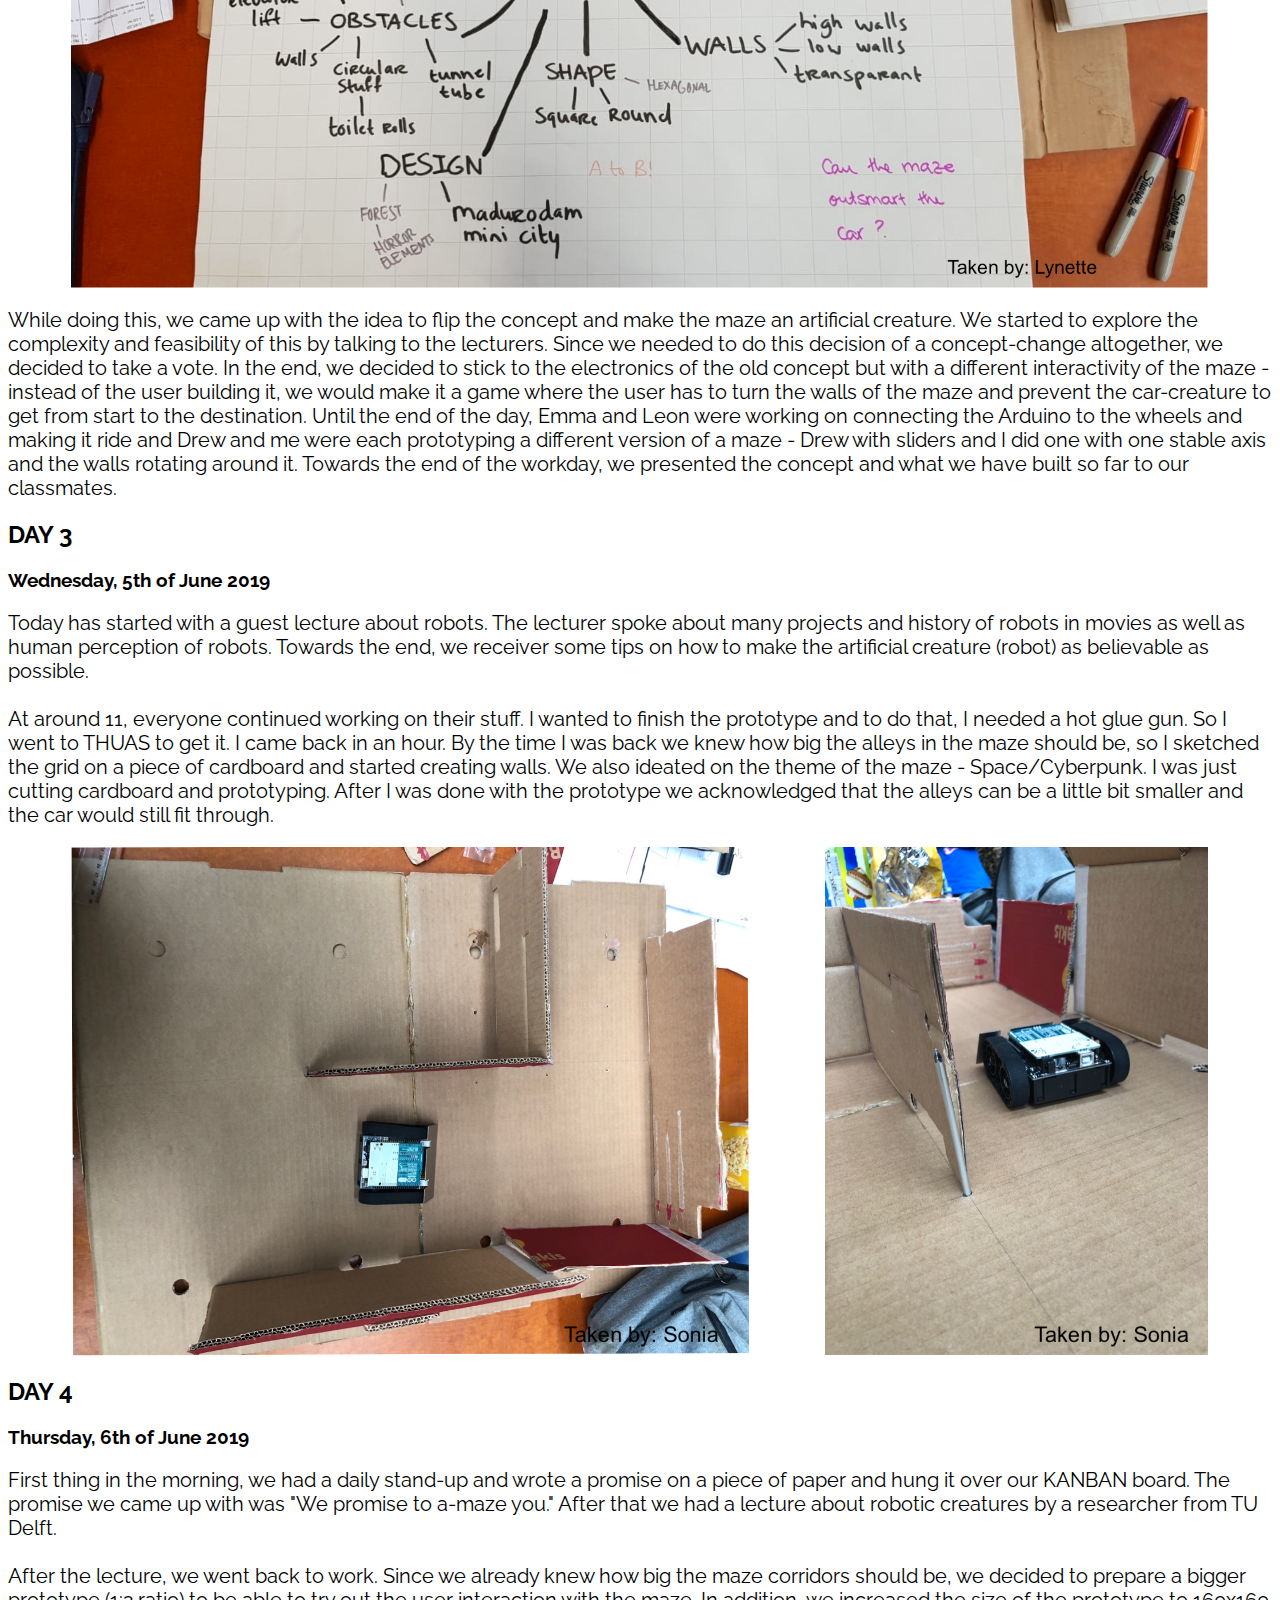
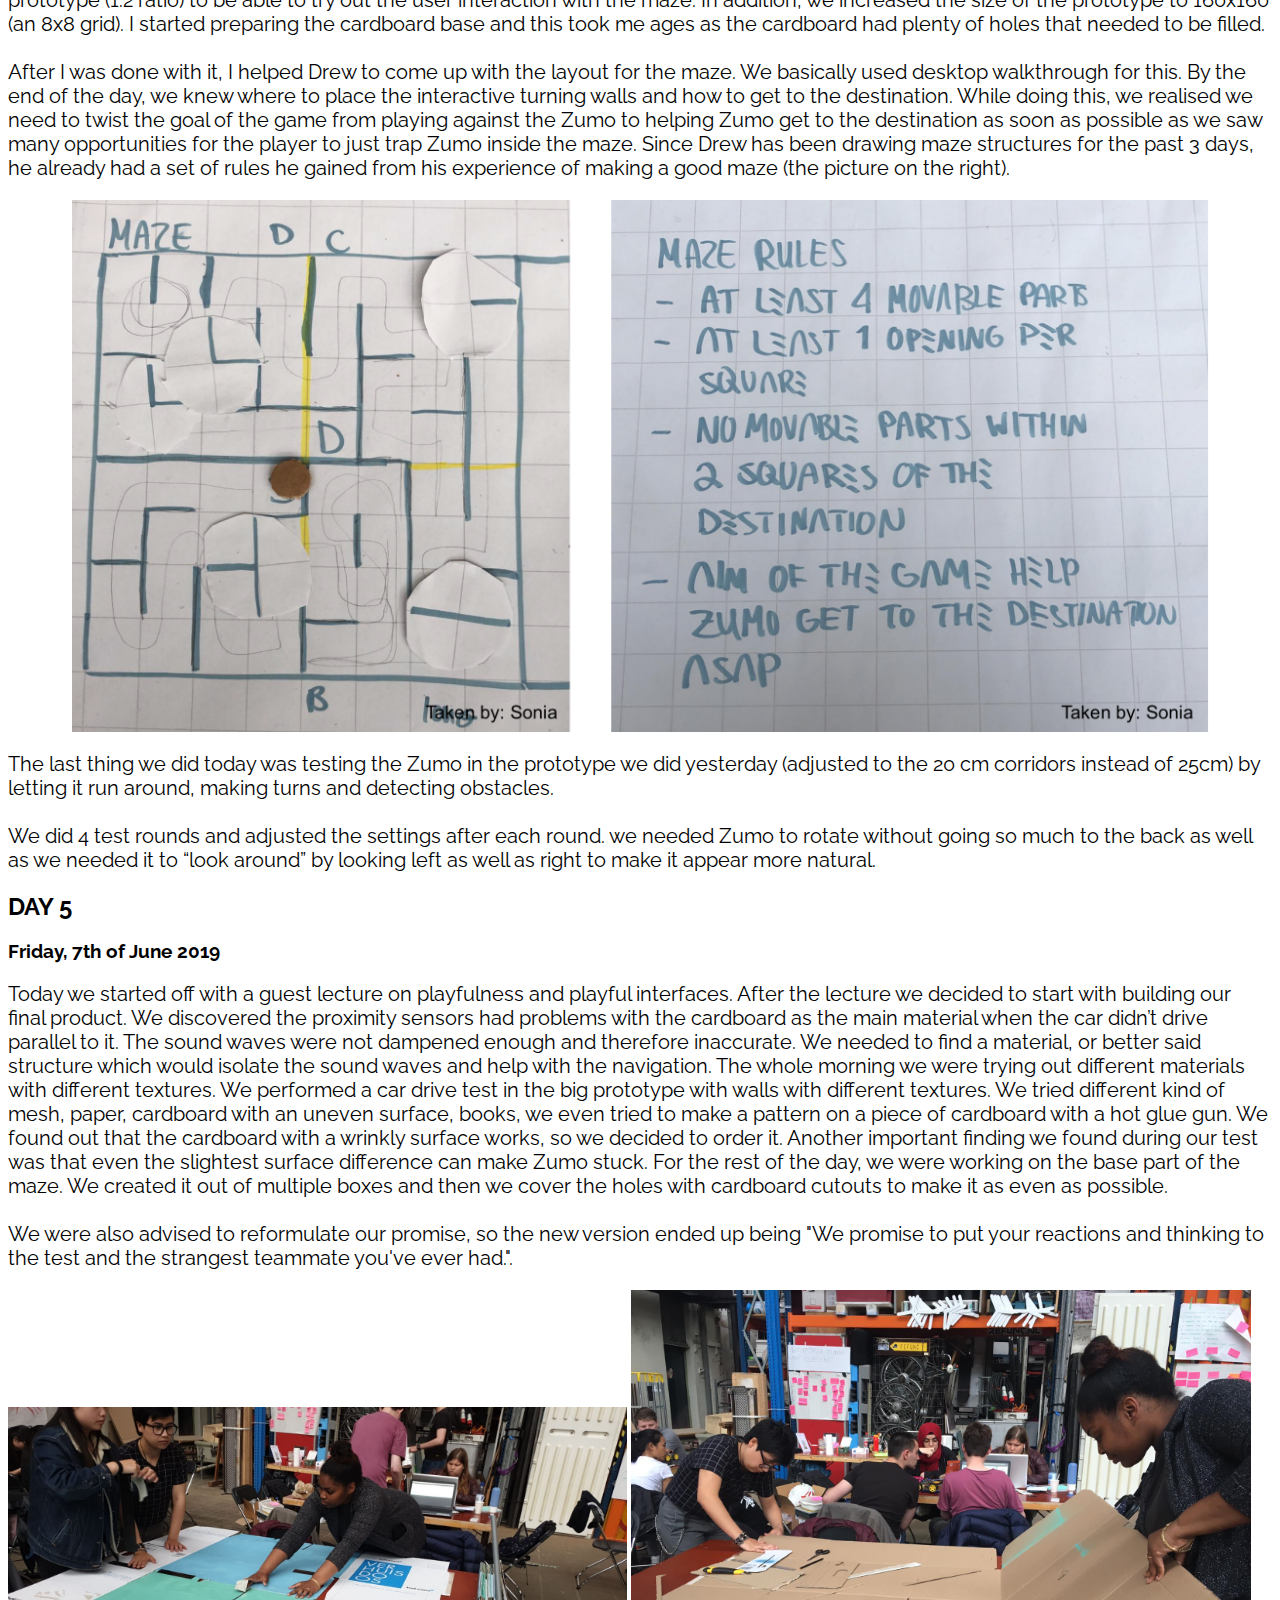
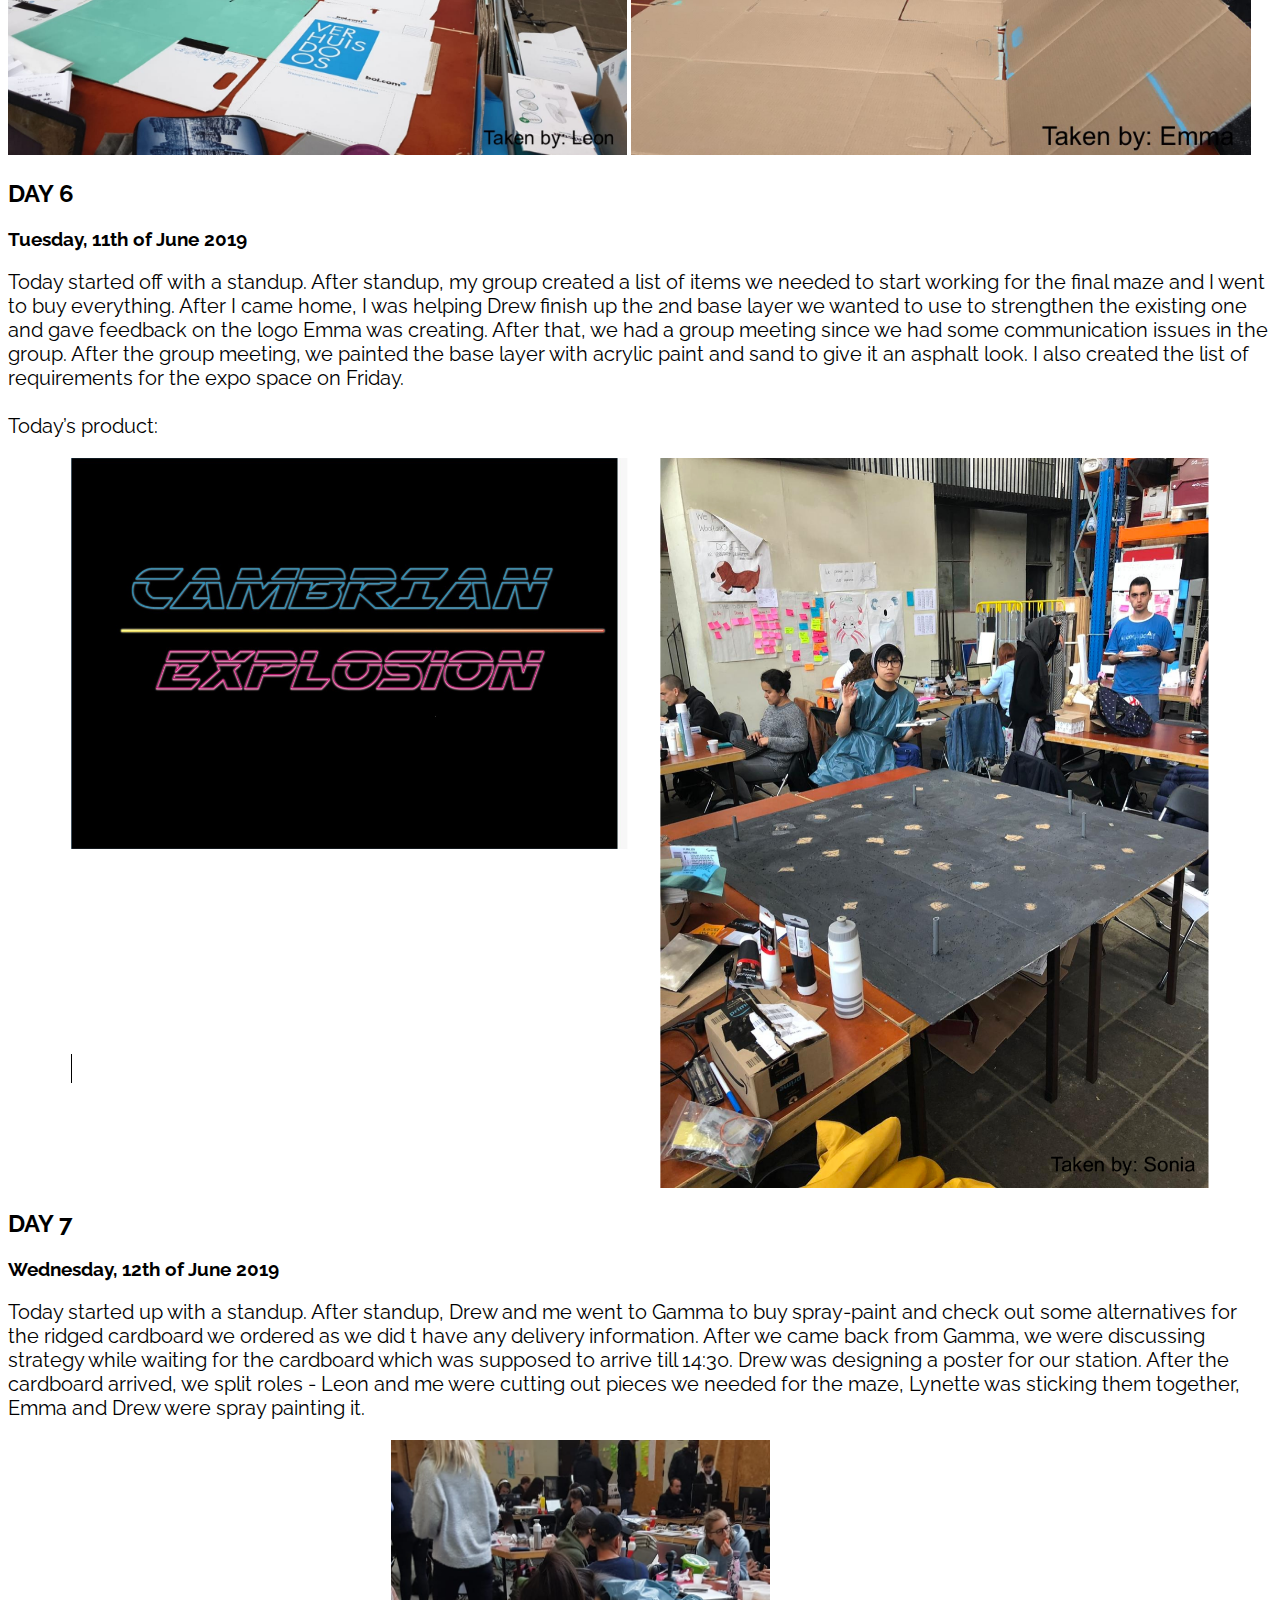
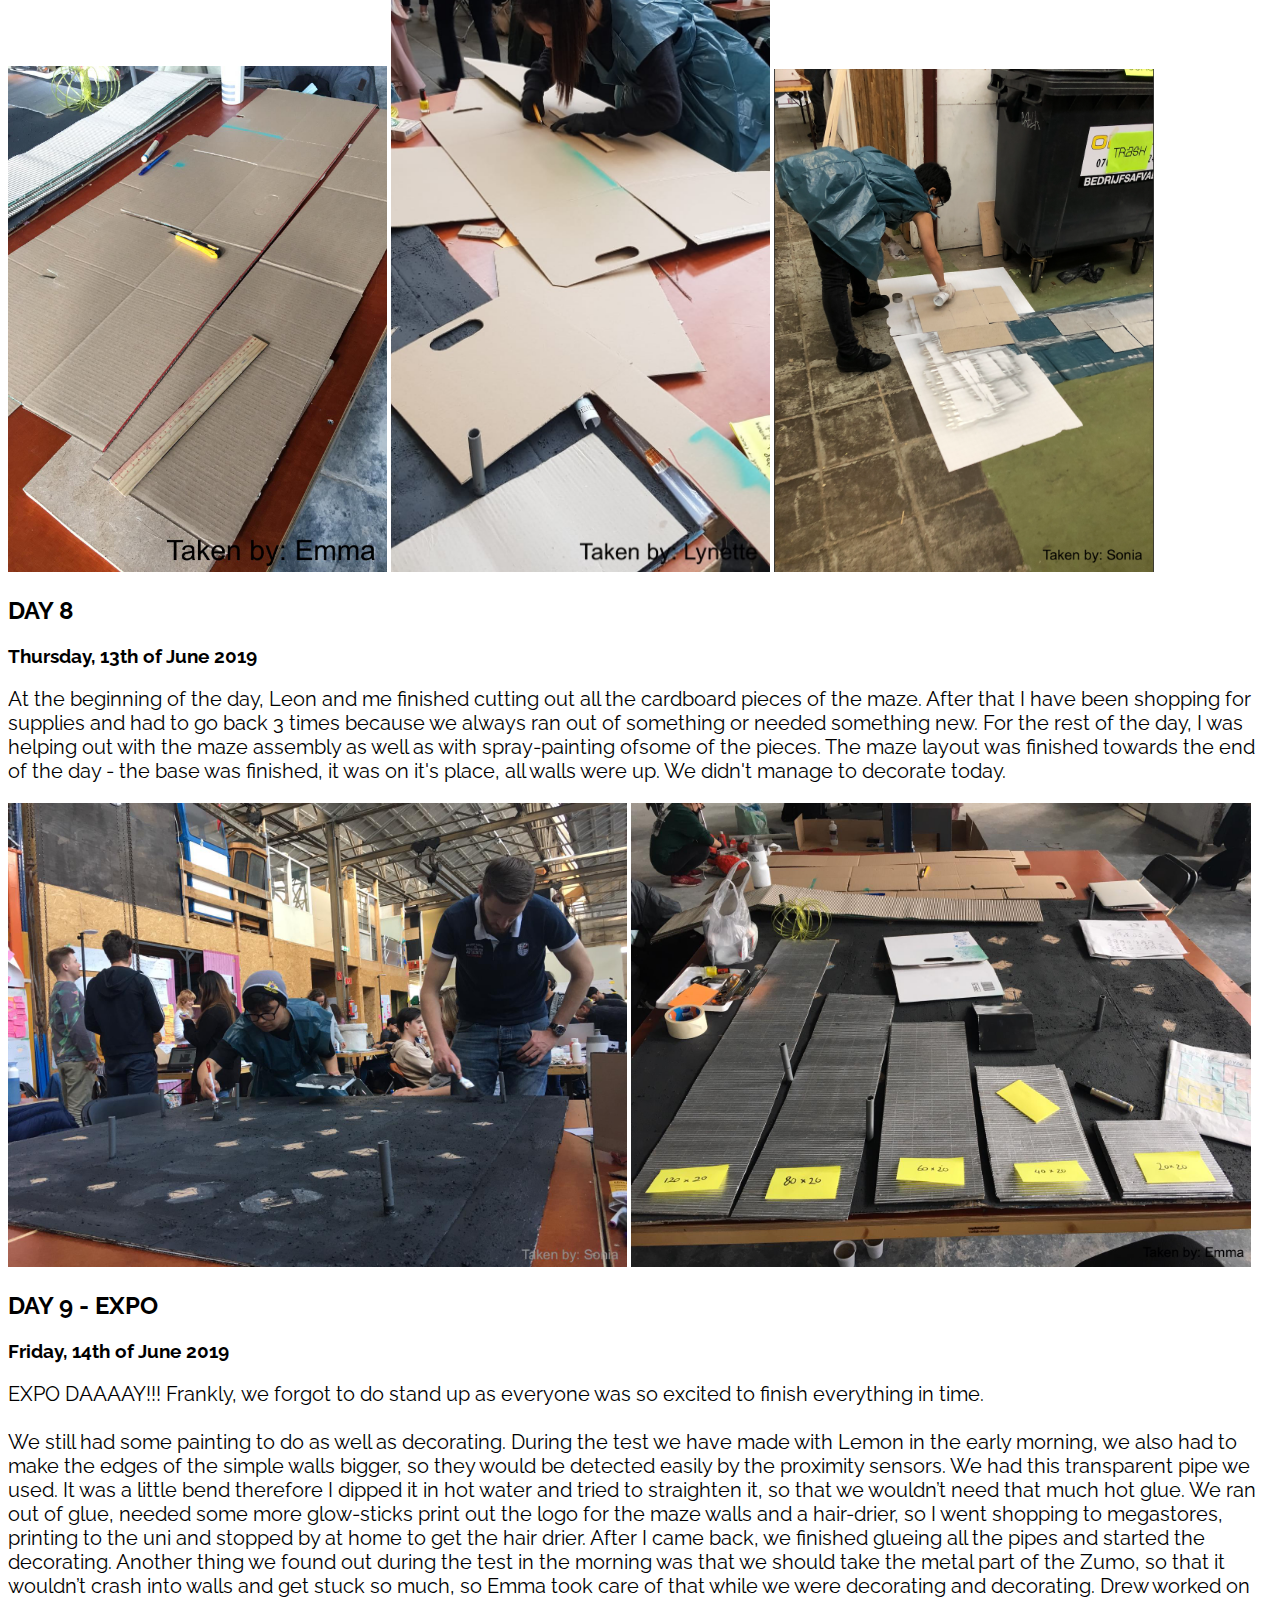
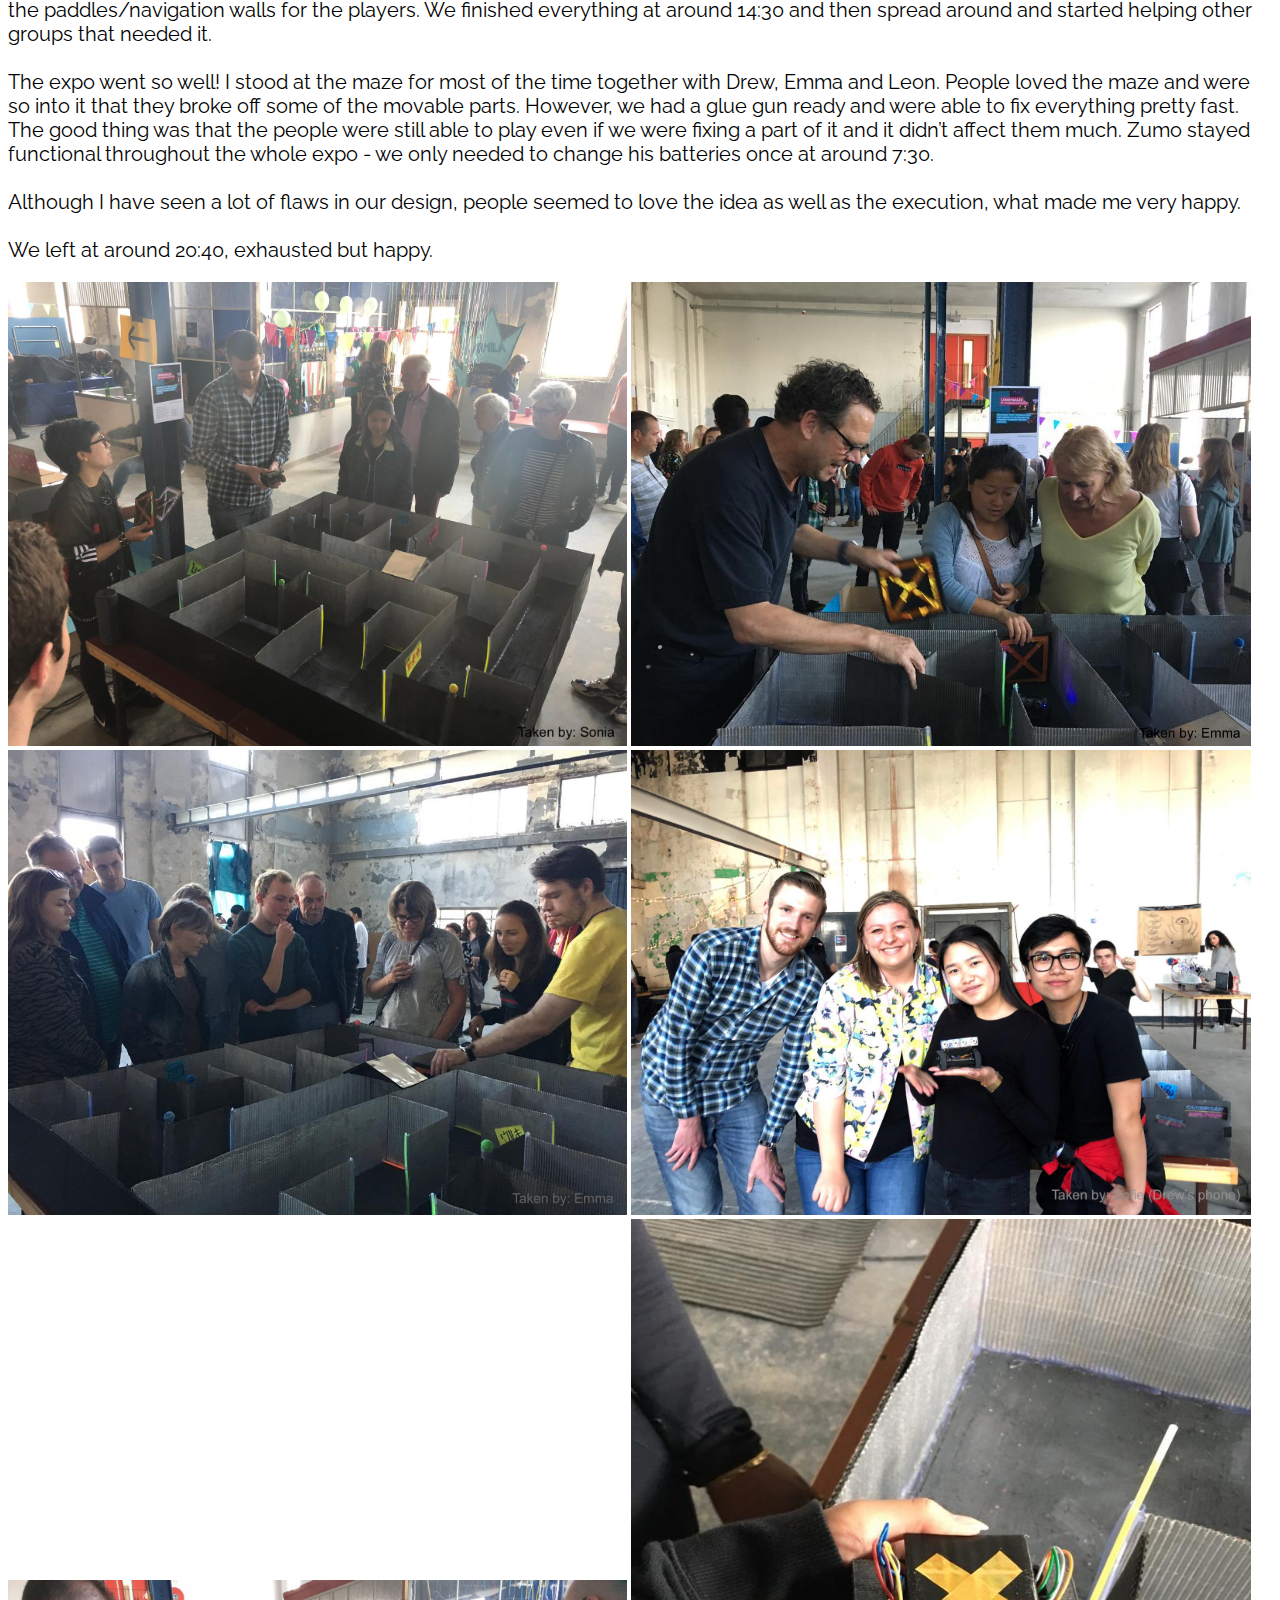
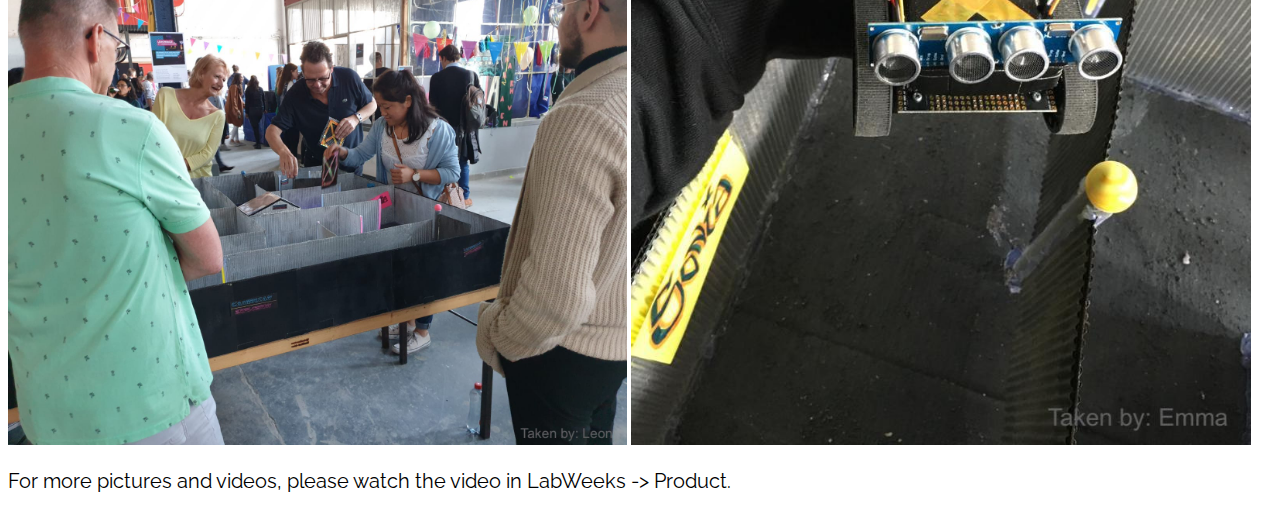
<file: LabWeeksProcess.html>
<!DOCTYPE html>
<html lang="en">
<head>
    <meta charset="UTF-8">
    <meta name="viewport" content="width=device-width, initial-scale=1.0">
    <title>So&#328;a K&ouml;nigsteinov&aacute; | HCI Portfolio</title>
      <link href="https://fonts.googleapis.com/css?family=Raleway&display=swap" rel="stylesheet">
    <link rel="stylesheet" href="style.css">
</head>
<body>

  <img id="banner-image" src="pics/banner.png" alt="Banner">

      <div class="navbar">

        <div class="dropdown">
          <button class="dropbtn" onclick="window.location.href = 'index.html';">Home
        </div>

              <div class="dropdown">
                <button class="dropbtn">Topics
                <i class="fa fa-caret-down"></i>
                </button>
                    <div class="dropdown-content">
                      <a href="Wearables.html">Wearables</a>
                      <a href="PlayfulInteractions.html">Playful Interactions</a>
                      <a href="ArtificialCreatures.html">Artificial Creatures</a>
                      <a href="ARVR.html">AR & VR</a>

                    </div>
        </div>

              <div class="dropdown">
                <button class="dropbtn">Workshops
                <i class="fa fa-caret-down"></i>
                </button>
                    <div class="dropdown-content">
                      <a href="ArduinoAssignments.html">Arduino</a>
                        <a href="VRAssignments.html">VR environments</a>
                        <a href="ComputerVisionAssignments.html">Computer Vision</a>

                    </div>
              </div>

              <div class="dropdown">
                <button class="dropbtn" onclick="window.location.href = 'Excursion.html';">Excursion
              </div>

              <div class="dropdown">
                <button class="dropbtn">Lab Weeks
                <i class="fa fa-caret-down"></i>
                </button>
                    <div class="dropdown-content">
                      <a href="LabWeeksProcess.html">Process</a>
                      <a href="LabWeeksProduct.html">Product</a>
                      <a href="LabWeeksReflect.html">Reflect</a>
                    </div>
              </div>

      </div>

      <h1>Process</h1>

      <h2>DAY 1</h2>
      <h3>Monday, 3rd of June 2019</h3>

      <p>The day started with an introduction speech by Chris where he talked to us about how this class is
        going to run every day as well as mentioning the general rules for the lab weeks.

We continued by getting to know our topic and the groups we have been assigned to. Once we were at the
tables, we introduced each other to the rest of the group and came up with a name for our group.
All artificial creatures people gathered in one corner and listened to Chris’ Artificial Creatures
introduction. Afterwards, we prepared a KANBAN board to track our tasks we will be working on and stuck
it to the wall.

After we were done with the KANBAN board, we sat down and started the ideation for a concept. We started
very broadly by creating a mind map of the term Artificial creatures. This was done simply so we could see
everything that was out there and understand, what each group member understands as artificial creatures.
</p>

<img id="big-image" src="pics/monday1.png" alt="Mindmap">

<p>As the time went by, we were adding more and more ideas and notes into those empty spaces, but still
  found it very difficult to proceed and come up with something good. Therefore we just grabbed one of
  the Google Voice Kits, opened it and decided to just try something out and forget about the brainstorming.
  This “thinking about something else” seemed to help. What helped as well was talking to Gerome and the
  teachers. The creative juices started flowing and our mind-map grew. In the end, there were 8 concepts
  that stood out to us. During a discussion, we narrowed it down to 3 concepts with the idea of merging
  these into 1.</p>

<img id="half-image" src="pics/monday2.png" alt="Diary Picture">
<img id="half-image" src="pics/monday3.png" alt="Diary Picture">

<p>Once we knew how to merge these, we needed a kit. We knew the robot would need to move around,
  therefore we took one of the 4-wheel constructions and started building it.</p>

  <img id="sketchband-image" src="pics/monday4.png" alt="Diary Picture">

  <p>As nobody was having their Arduino on hand, we decided to do the electronics part on Tuesday.
    However, we prepared everything necessary for it to run tomorrow.

While one half of the group was building the wheels, the second part of the group started thinking of
the maze building blocks. We knew we wanted the user to build her/his own maze and we would let the machine
drive through it. The objective would be to build the hardest maze and confuse the robot as much as possible.

Drew sketched these “tetris-like” blocks on paper, so that we could try out different variants of paths
and see what building blocks work and which don’t and all in all, we needed to see how we could put these
together to create a maze. This didn’t need to be adjusted to the size of the wheels yet.
</p>

<img id="sketchband-image" src="pics/monday5.png" alt="Diary Picture">
<p>After we were done with all the cutting and building, Chris brought us another set of wheels he
  though might fit our concept better, so we started to build those. We wrapped up the day by updating
  the KANBAN board, cleaning up and preparing our tables for day 2.</p>

  <h2>DAY 2</h2>
  <h3>Tuesday, 4th of June 2019</h3>

  <p>Today was dedicated to exploring the options to the different elements of the concept. I chose
    to focus on the maze. I went online and researched different ways how to DYI a maze. I wanted
    to create our first paper prototype as well as see what’s out there. <br><br>

Lynette was also doing some research on mazes and created a mindmap from what she found out. Afterwards,
we all gathered around the mindmap and gave some more input.</p>

<img id="big-image" src="pics/tuesday1.png" alt="Diary Picture">
<p>While doing this, we came up with the idea to flip the concept and make the maze an artificial
  creature. We started to explore the complexity and feasibility of this by talking to the lecturers.

Since we needed to do this decision of a concept-change altogether, we decided to take a vote.
In the end, we decided to stick to the electronics of the old concept but with a different interactivity
of the maze - instead of the user building it, we would make it a game where the user has to turn the
walls of the maze and prevent the car-creature to get from start to the destination.

Until the end of the day, Emma and Leon were working on connecting the Arduino to the wheels and making
it ride and Drew and me were each prototyping a different version of a maze - Drew with sliders and I
did one with one stable axis and the walls rotating around it.

Towards the end of the workday, we presented the concept and what we have built so far to our classmates.
</p>

<h2>DAY 3</h2>
<h3>Wednesday, 5th of June 2019</h3>

<p>Today has started with a guest lecture about robots. The lecturer spoke about many projects and history
of robots in movies as well as human perception of robots. Towards the end, we receiver some tips on
how to make the artificial creature (robot) as believable as possible. <br><br>

At around 11, everyone continued working on their stuff. I wanted to finish the prototype and to do that,
I needed a hot glue gun. So I went to THUAS to get it. I came back in an hour. By the time I was back we
knew how big the alleys in the maze should be, so I sketched the grid on a piece of cardboard and started
creating walls. We also ideated on the theme of the maze - Space/Cyberpunk. I was just cutting cardboard
and prototyping. After I was done with the prototype we acknowledged that the alleys can be a little bit
smaller and the car would still fit through.</p>

<img id="big-image" src="pics/wednesday1.png" alt="Diary Picture">

<h2>DAY 4</h2>
<h3>Thursday, 6th of June 2019</h3>

<p>First thing in the morning, we had a daily stand-up and wrote a promise on a piece of paper and hung it over our KANBAN board. The promise we came up with was "We promise to a-maze you."
  After that we had a lecture about robotic creatures by a researcher from TU Delft.<br><br>

After the lecture, we went back to work. Since we already knew how big the maze corridors should be,
we decided to prepare a bigger prototype (1:2 ratio) to be able to try out the user interaction with
the maze. In addition, we increased the size of the prototype to 160x160 (an 8x8 grid). I started
preparing the cardboard base and this took me ages as the cardboard had plenty of holes that needed to
be filled.<br><br>

After I was done with it, I helped Drew to come up with the layout for the maze. We basically used
desktop walkthrough for this. By the end of the day, we knew where to place the interactive turning
walls and how to get to the destination. While doing this, we realised we need to twist the goal of
the game from playing against the Zumo to helping Zumo get to the destination as soon as possible as
we saw many opportunities for the player to just trap Zumo inside the maze. Since Drew has been drawing
maze structures for the past 3 days, he already had a set of rules he gained from his experience of
making a good maze (the picture on the right).</p>

<img id="big-image" src="pics/thursday1.png" alt="Diary Picture">


<p>The last thing we did today was testing the Zumo in the prototype we did yesterday (adjusted to
  the 20 cm corridors instead of 25cm) by letting it run around, making turns and detecting obstacles.<br><br>

We did 4 test rounds and adjusted the settings after each round. we needed Zumo to rotate without going
so much to the back as well as we needed it to “look around” by looking left as well as right to make
it appear more natural.</p>

<h2>DAY 5</h2>
<h3>Friday, 7th of June 2019</h3>

<p>Today we started off with a guest lecture on playfulness and playful interfaces. After the lecture
  we decided to start with building our final product. We discovered the proximity sensors had problems
  with the cardboard as the main material when the car didn’t drive parallel to it. The sound waves were
  not dampened enough and therefore inaccurate. We needed to find a material, or better said structure
  which would isolate the sound waves and help with the navigation. The whole morning we were trying out
  different materials with different textures. We performed a car drive test in the big prototype with
  walls with different textures. We tried different kind of mesh, paper, cardboard with an uneven surface,
  books, we even tried to make a pattern on a piece of cardboard with a hot glue gun. We found out that
  the cardboard with a wrinkly surface works, so we decided to order it. Another important finding we
  found during our test was that even the slightest surface difference can make Zumo stuck. For the rest of
  the day, we were working on the base part of the maze. We created it out of multiple boxes and then we
  cover the holes with cardboard cutouts to make it as even as possible. <br><br>
  We were also advised to reformulate our promise, so the new version ended up being "We promise to put your reactions and thinking to the test and the strangest teammate you've ever had.".
</p>

  <img id="half-image" src="pics/base.jpg" alt="Diary Picture">
  <img id="half-image" src="pics/base2.jpg" alt="Diary Picture">




  <h2>DAY 6</h2>
  <h3>Tuesday, 11th of June 2019</h3>

  <p>Today started off with a standup. After standup, my group created a list of items we needed to
    start working for the final maze and I went to buy everything. After I came home, I was helping
    Drew finish up the 2nd base layer we wanted to use to strengthen the existing one and gave feedback
    on the logo Emma was creating. After that, we had a group meeting since we had some communication
    issues in the group. After the group meeting, we painted the base layer with acrylic paint and sand
    to give it an asphalt look. I also created the list of requirements for the expo space on Friday.<br><br>

Today’s product:</p>
<img id="big-image" src="pics/tuesday21.png" alt="Diary Picture">

<h2>DAY 7</h2>
<h3>Wednesday, 12th of June 2019</h3>

<p>Today started up with a standup. After standup, Drew and me went to Gamma to buy spray-paint and
  check out some alternatives for the ridged cardboard we ordered as we did t have any delivery
  information. After we came back from Gamma, we were discussing strategy while waiting for the
  cardboard which was supposed to arrive till 14:30. Drew was designing a poster for our station.
  After the cardboard arrived, we split roles - Leon and me were cutting out pieces we needed for the
  maze, Lynette was sticking them together, Emma and Drew were spray painting it.</p>

  <img id="smallish-image" src="pics/cutouts.jpg" alt="Diary Picture">
  <img id="smallish-image" src="pics/cutouts2.jpg" alt="Diary Picture">
  <img id="smallish-image" src="pics/spraypainting.png" alt="Diary Picture">


  <h2>DAY 8</h2>
  <h3>Thursday, 13th of June 2019</h3>

  <p>At the beginning of the day, Leon and me finished cutting out all the cardboard pieces of the maze.
  After that I have been shopping for supplies and had to go back 3 times because we always ran out of something or needed something new. For the rest of the day, I
  was helping out with the maze assembly as well as with spray-painting ofsome of the pieces. The maze layout
  was finished towards the end of the day - the base was finished, it was on it's place, all walls were up. We didn't manage to decorate today. </p>
  <img id="half-image" src="pics/painting.jpg" alt="Diary Picture">
  <img id="half-image" src="pics/parts.jpg" alt="Diary Picture">



  <h2>DAY 9 - EXPO</h2>
  <h3>Friday, 14th of June 2019</h3>

  <p>EXPO DAAAAY!!! Frankly, we forgot to do stand up as everyone was so excited to finish everything in time. <br><br>

We still had some painting to do as well as decorating. During the test we have made with Lemon in the early
morning, we also had to make the edges of the simple walls bigger, so they would be detected easily by the
proximity sensors. We had this transparent pipe we used. It was a little bend therefore I dipped it in hot
water and tried to straighten it, so that we wouldn’t need that much hot glue. We ran out of glue, needed
some more glow-sticks print out the logo for the maze walls and a hair-drier, so I went shopping to
megastores, printing to the uni and stopped by at home to get the hair drier. After I came back, we finished
glueing all the pipes and started the decorating. Another thing we found out during the test in the morning
was that we should take the metal part of the Zumo, so that it wouldn’t crash into walls and get stuck so
much, so Emma took care of that while we were decorating and decorating. Drew worked on the
paddles/navigation walls for the players. We finished everything at around 14:30 and then spread around
and started helping other groups that needed it.
<br><br>
The expo went so well! I stood at the maze for most of the time together with Drew, Emma and Leon.
People loved the maze and were so into it that they broke off some of the movable parts. However,
we had a glue gun ready and were able to fix everything pretty fast. The good thing was that the people
were still able to play even if we were fixing a part of it and it didn’t affect them much. Zumo stayed
functional throughout the whole expo - we only needed to change his batteries once at around 7:30.
<br><br>
Although I have seen a lot of flaws in our design, people seemed to love the idea as well as the execution,
what made me very happy.
<br><br>
We left at around 20:40, exhausted but happy.
</p>

<img id="half-image" src="pics/expo1.jpg" alt="Diary Picture">
<img id="half-image" src="pics/expo2.jpg" alt="Diary Picture">
<img id="half-image" src="pics/expo3.jpg" alt="Diary Picture">
<img id="half-image" src="pics/expo4.jpg" alt="Diary Picture">
<img id="half-image" src="pics/expo5.jpg" alt="Diary Picture">
<img id="half-image" src="pics/expo6.jpg" alt="Diary Picture">

<p>For more pictures and videos, please watch the video in LabWeeks -> Product.</p>
</file>
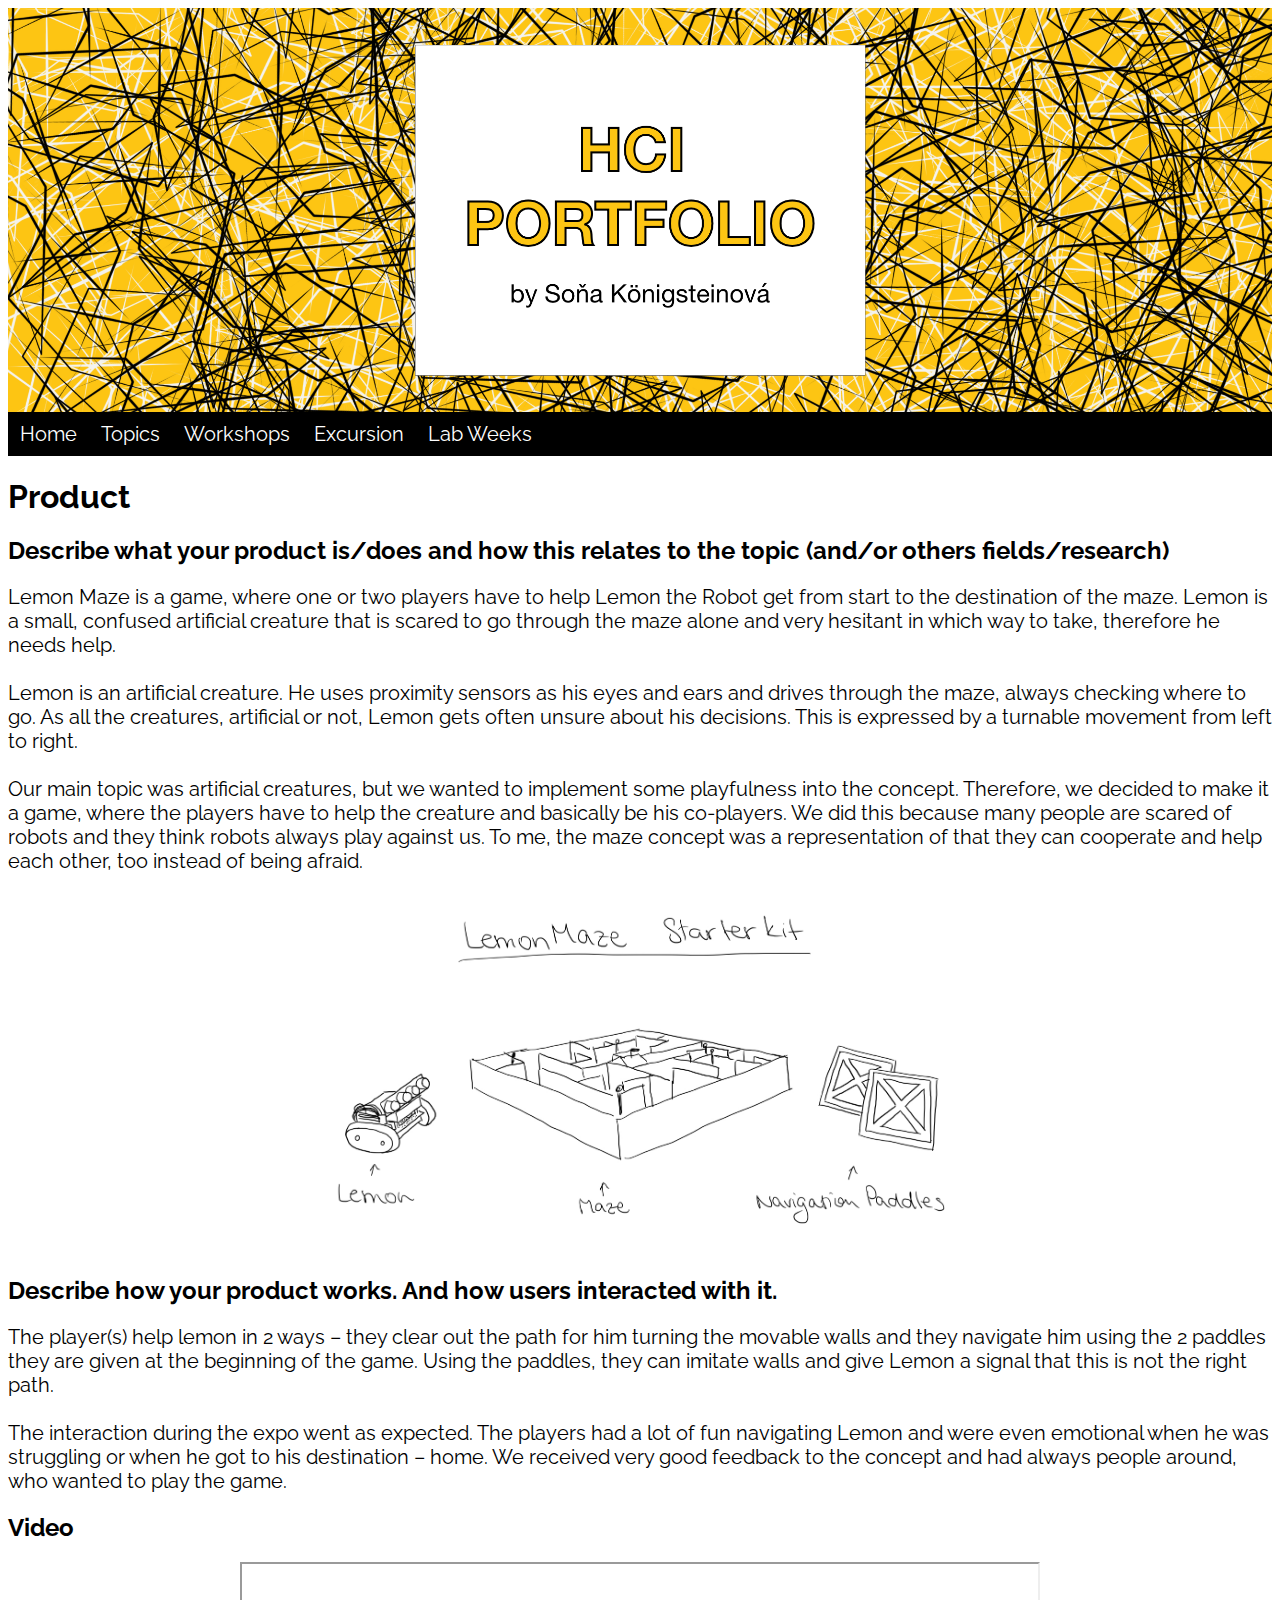
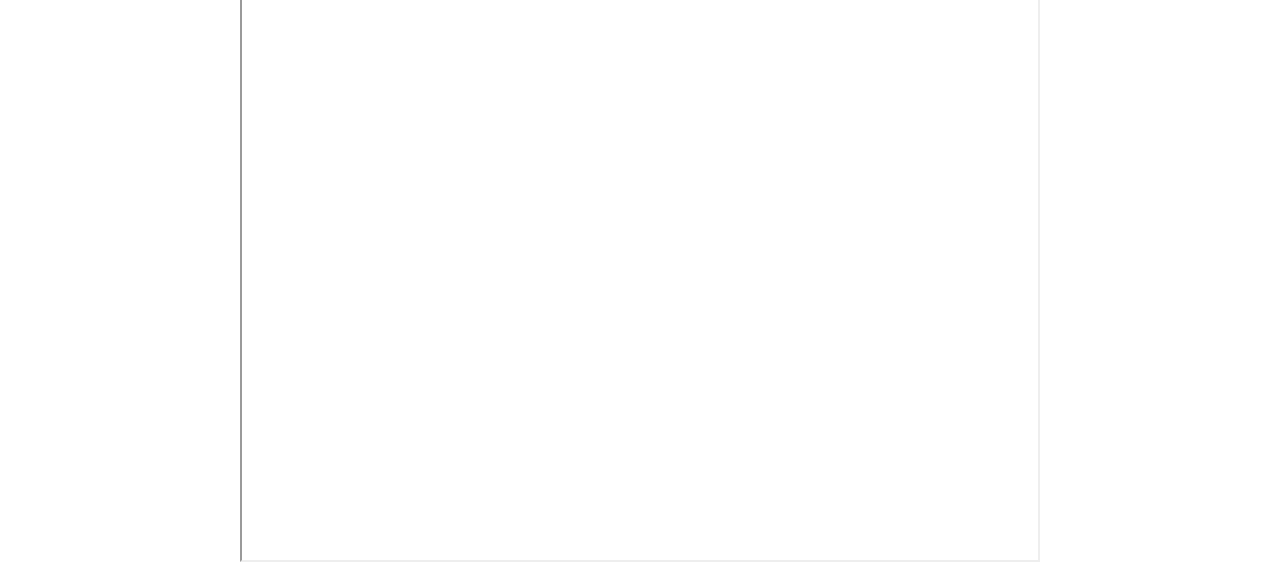
<file: LabWeeksProduct.html>
<!DOCTYPE html>
<html lang="en">
<head>
    <meta charset="UTF-8">
    <meta name="viewport" content="width=device-width, initial-scale=1.0">
    <title>So&#328;a K&ouml;nigsteinov&aacute; | HCI Portfolio</title>
      <link href="https://fonts.googleapis.com/css?family=Raleway&display=swap" rel="stylesheet">
    <link rel="stylesheet" href="style.css">
</head>
<body>

  <img id="banner-image" src="pics/banner.png" alt="Banner">

      <div class="navbar">

        <div class="dropdown">
          <button class="dropbtn" onclick="window.location.href = 'index.html';">Home
        </div>

              <div class="dropdown">
                <button class="dropbtn">Topics
                <i class="fa fa-caret-down"></i>
                </button>
                    <div class="dropdown-content">
                      <a href="Wearables.html">Wearables</a>
                      <a href="PlayfulInteractions.html">Playful Interactions</a>
                      <a href="ArtificialCreatures.html">Artificial Creatures</a>
                      <a href="ARVR.html">AR & VR</a>

                    </div>
        </div>

              <div class="dropdown">
                <button class="dropbtn">Workshops
                <i class="fa fa-caret-down"></i>
                </button>
                    <div class="dropdown-content">
                      <a href="ArduinoAssignments.html">Arduino</a>
                        <a href="VRAssignments.html">VR environments</a>
                        <a href="ComputerVisionAssignments.html">Computer Vision</a>

                    </div>
              </div>

              <div class="dropdown">
                <button class="dropbtn" onclick="window.location.href = 'Excursion.html';">Excursion
              </div>

              <div class="dropdown">
                <button class="dropbtn">Lab Weeks
                <i class="fa fa-caret-down"></i>
                </button>
                    <div class="dropdown-content">
                      <a href="LabWeeksProcess.html">Process</a>
                      <a href="LabWeeksProduct.html">Product</a>
                      <a href="LabWeeksReflect.html">Reflect</a>
                    </div>
              </div>

      </div>

      <h1>Product</h1>
      <h2>Describe what your product is/does and how this relates to the topic (and/or others fields/research)</h2>
      <p>Lemon Maze is a game, where one or two players have to help Lemon the Robot get from start to the
        destination of the maze. Lemon is a small, confused artificial creature that is scared to go through
        the maze alone and very hesitant in which way to take, therefore he needs help.<br><br>

Lemon is an artificial creature. He uses proximity sensors as his eyes and ears and drives through the maze,
always checking where to go. As all the creatures, artificial or not, Lemon gets often unsure about his
decisions. This is expressed by a turnable movement from left to right.<br><br>

Our main topic was artificial creatures, but we wanted to implement some playfulness into the concept.
Therefore, we decided to make it a game, where the players have to help the creature and basically be his
co-players. We did this because many people are scared of robots and they think robots always play against
us. To me, the maze concept was a representation of that they can cooperate and help each other, too instead
of being afraid.
</p>

<img id="sketchband-image" src="pics/lemonsketch.jpeg" alt="Add">

<h2>Describe how your product works. And how users interacted with it.</h2>
<p>The player(s) help lemon in 2 ways – they clear out the path for him turning the movable walls and
  they navigate him using the 2 paddles they are given at the beginning of the game. Using the paddles,
  they can imitate walls and give Lemon a signal that this is not the right path.<br><br>

The interaction during the expo went as expected. The players had a lot of fun navigating Lemon and were
even emotional when he was struggling or when he got to his destination – home. We received very good
feedback to the concept and had always people around, who wanted to play the game.
</p>

<h2>Video</h2>

<iframe src="https://drive.google.com/file/d/1aZM0lgyOMbdTcVUEEndspwTZh_Uckw2L/preview" width="800" height="600" id="video"></iframe>
</file>
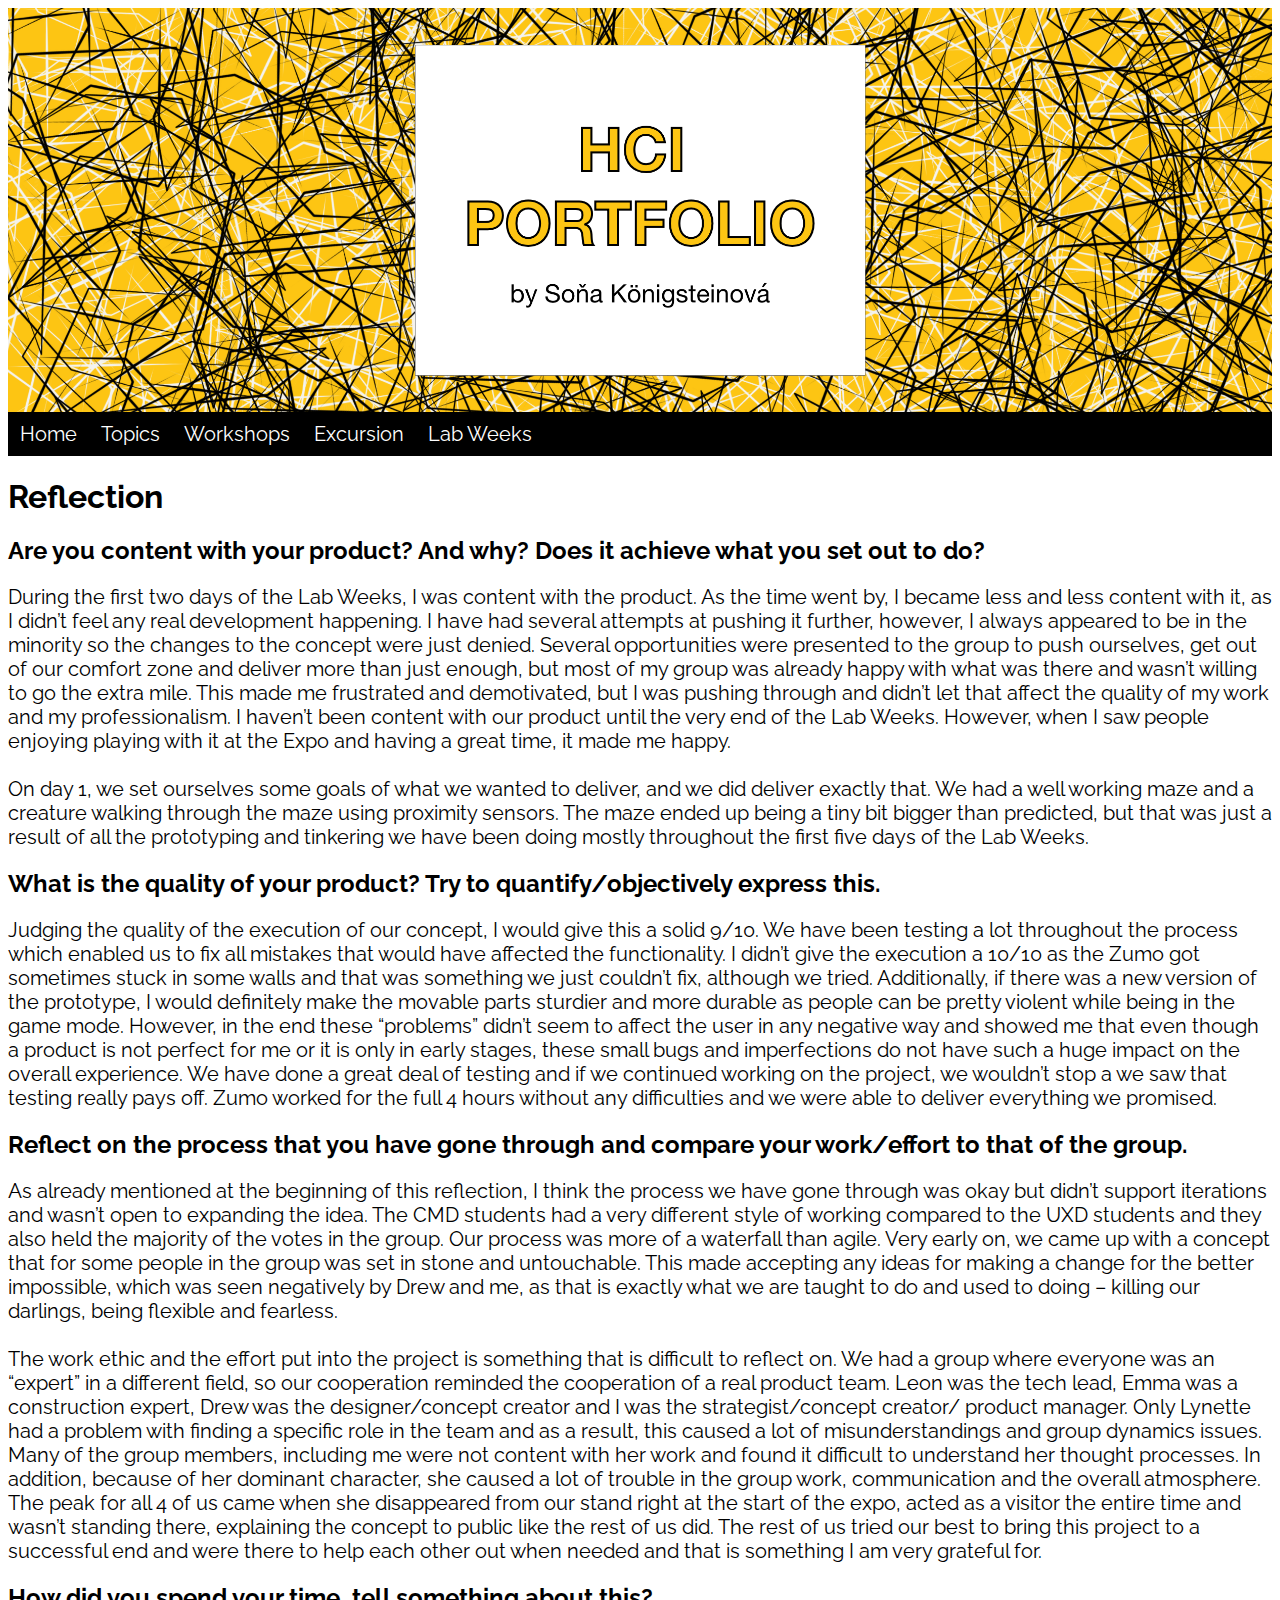
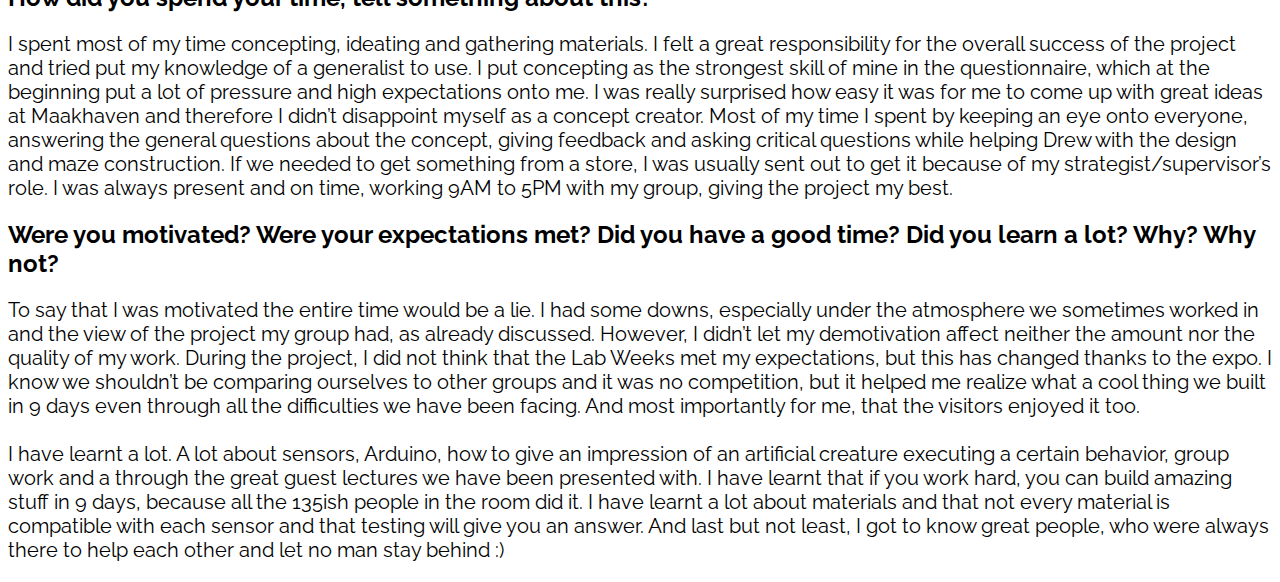
<file: LabWeeksReflect.html>
<!DOCTYPE html>
<html lang="en">
<head>
    <meta charset="UTF-8">
    <meta name="viewport" content="width=device-width, initial-scale=1.0">
    <title>So&#328;a K&ouml;nigsteinov&aacute; | HCI Portfolio</title>
      <link href="https://fonts.googleapis.com/css?family=Raleway&display=swap" rel="stylesheet">
    <link rel="stylesheet" href="style.css">
</head>
<body>

  <img id="banner-image" src="pics/banner.png" alt="Banner">

      <div class="navbar">

        <div class="dropdown">
          <button class="dropbtn" onclick="window.location.href = 'index.html';">Home
        </div>

              <div class="dropdown">
                <button class="dropbtn">Topics
                <i class="fa fa-caret-down"></i>
                </button>
                    <div class="dropdown-content">
                      <a href="Wearables.html">Wearables</a>
                      <a href="PlayfulInteractions.html">Playful Interactions</a>
                      <a href="ArtificialCreatures.html">Artificial Creatures</a>
                      <a href="ARVR.html">AR & VR</a>

                    </div>
        </div>

              <div class="dropdown">
                <button class="dropbtn">Workshops
                <i class="fa fa-caret-down"></i>
                </button>
                    <div class="dropdown-content">
                      <a href="ArduinoAssignments.html">Arduino</a>
                        <a href="VRAssignments.html">VR environments</a>
                        <a href="ComputerVisionAssignments.html">Computer Vision</a>

                    </div>
              </div>

              <div class="dropdown">
                <button class="dropbtn" onclick="window.location.href = 'Excursion.html';">Excursion
              </div>

              <div class="dropdown">
                <button class="dropbtn">Lab Weeks
                <i class="fa fa-caret-down"></i>
                </button>
                    <div class="dropdown-content">
                      <a href="LabWeeksProcess.html">Process</a>
                      <a href="LabWeeksProduct.html">Product</a>
                      <a href="LabWeeksReflect.html">Reflect</a>
                    </div>
              </div>

      </div>

      <h1>Reflection</h1>
      <h2>Are you content with your product? And why? Does it achieve what you set out to do?</h2>

      <p>During the first two days of the Lab Weeks, I was content with the product. As the time went by,
        I became less and less content with it, as I didn’t feel any real development happening. I have had
        several attempts at pushing it further, however, I always appeared to be in the minority so the
        changes to the concept were just denied. Several opportunities were presented to the group to push
        ourselves, get out of our comfort zone and deliver more than just enough, but most of my group was
        already happy with what was there and wasn’t willing to go the extra mile. This made me frustrated
        and demotivated, but I was pushing through and didn’t let that affect the quality of my work and my
        professionalism. I haven’t been content with our product until the very end of the Lab Weeks.
        However, when I saw people enjoying playing with it at the Expo and having a great time, it made me
        happy.<br><br>On day 1, we set ourselves some goals of what we wanted to deliver, and we did deliver
        exactly that. We had a well working maze and a creature walking through the maze using proximity
        sensors. The maze ended up being a tiny bit bigger than predicted, but that was just a result of all
        the prototyping and tinkering we have been doing mostly throughout the first five days of the Lab
        Weeks.</p>

        <h2>What is the quality of your product? Try to quantify/objectively express this.</h2>
        <p>Judging the quality of the execution of our concept, I would give this a solid 9/10. We have been
          testing a lot throughout the process which enabled us to fix all mistakes that would have affected
          the functionality. I didn’t give the execution a 10/10 as the Zumo got sometimes stuck in some walls
          and that was something we just couldn’t fix, although we tried. Additionally, if there was a new
          version of the prototype, I would definitely make the movable parts sturdier and more durable as
          people can be pretty violent while being in the game mode. However, in the end these “problems”
          didn’t seem to affect the user in any negative way and showed me that even though a product is not
          perfect for me or it is only in early stages, these small bugs and imperfections do not have such a
          huge impact on the overall experience. We have done a great deal of testing and if we continued
          working on the project, we wouldn’t stop a we saw that testing really pays off. Zumo worked for the
          full 4 hours without any difficulties and we were able to deliver everything we promised. </p>

          <h2>Reflect on the process that you have gone through and compare your work/effort to that of the
            group.</h2>
          <p>As already mentioned at the beginning of this reflection, I think the process we have gone
            through was okay but didn’t support iterations and wasn’t open to expanding the idea. The CMD
            students had a very different style of working compared to the UXD students and they also held
            the majority of the votes in the group. Our process was more of a waterfall than agile. Very
            early on, we came up with a concept that for some people in the group was set in stone and
            untouchable. This made accepting any ideas for making a change for the better impossible,
            which was seen negatively by Drew and me, as that is exactly what we are taught to do and used
            to doing – killing our darlings, being flexible and fearless.<br><br>The work ethic and the
            effort put into the project is something that is difficult to reflect on. We had a group where
            everyone was an “expert” in a different field, so our cooperation reminded the cooperation of a
            real product team. Leon was the tech lead, Emma was a construction expert, Drew was the
            designer/concept creator and I was the strategist/concept creator/ product manager. Only Lynette
            had a problem with finding a specific role in the team and as a result, this caused a lot of
            misunderstandings and group dynamics issues. Many of the group members, including me were not
            content with her work and found it difficult to understand her thought processes. In addition,
            because of her dominant character, she caused a lot of trouble in the group work, communication
            and the overall atmosphere. The peak for all 4 of us came when she disappeared from our stand right
            at the start of the expo, acted as a visitor the entire time and wasn’t standing there, explaining
            the concept to public like the rest of us did. The rest of us tried our best to bring this project
            to a successful end and were there to help each other out when needed and that is something I am
            very grateful for.</p>

            <h2>How did you spend your time, tell something about this?</h2>

            <p>I spent most of my time concepting, ideating and gathering materials. I felt a great responsibility
              for the overall success of the project and tried put my knowledge of a generalist to use. I put
              concepting as the strongest skill of mine in the questionnaire, which at the beginning put a lot of
              pressure and high expectations onto me. I was really surprised how easy it was for me to come up with
              great ideas at Maakhaven and therefore I didn’t disappoint myself as a concept creator. Most of my
              time I spent by keeping an eye onto everyone, answering the general questions about the concept,
              giving feedback and asking critical questions while helping Drew with the design and maze
              construction. If we needed to get something from a store, I was usually sent out to get it because
              of my strategist/supervisor’s role. I was always present and on time, working 9AM to 5PM with my
              group, giving the project my best.</p>

            <h2>Were you motivated? Were your expectations met? Did you have a good time? Did you learn a lot? Why?
              Why not?</h2>

              <p>To say that I was motivated the entire time would be a lie. I had some downs, especially under the
                atmosphere we sometimes worked in and the view of the project my group had, as already discussed.
                However, I didn’t let my demotivation affect neither the amount nor the quality of my work.
                During the project, I did not think that the Lab Weeks met my expectations, but this has changed
                thanks to the expo. I know we shouldn’t be comparing ourselves to other groups and it was no
                competition, but it helped me realize what a cool thing we built in 9 days even through all the
                difficulties we have been facing. And most importantly for me, that the visitors enjoyed it too.
                <br><br>I have learnt a lot. A lot about sensors, Arduino, how to give an impression of an
                artificial creature executing a certain behavior, group work and a through the great guest lectures
                we have been presented with. I have learnt that if you work hard, you can build amazing stuff in 9
                days, because all the 135ish people in the room did it. I have learnt a lot about materials and that
                not every material is compatible with each sensor and that testing will give you an answer. And last
                but not least, I got to know great people, who were always there to help each other and let no man
                stay behind :)</p>
</file>
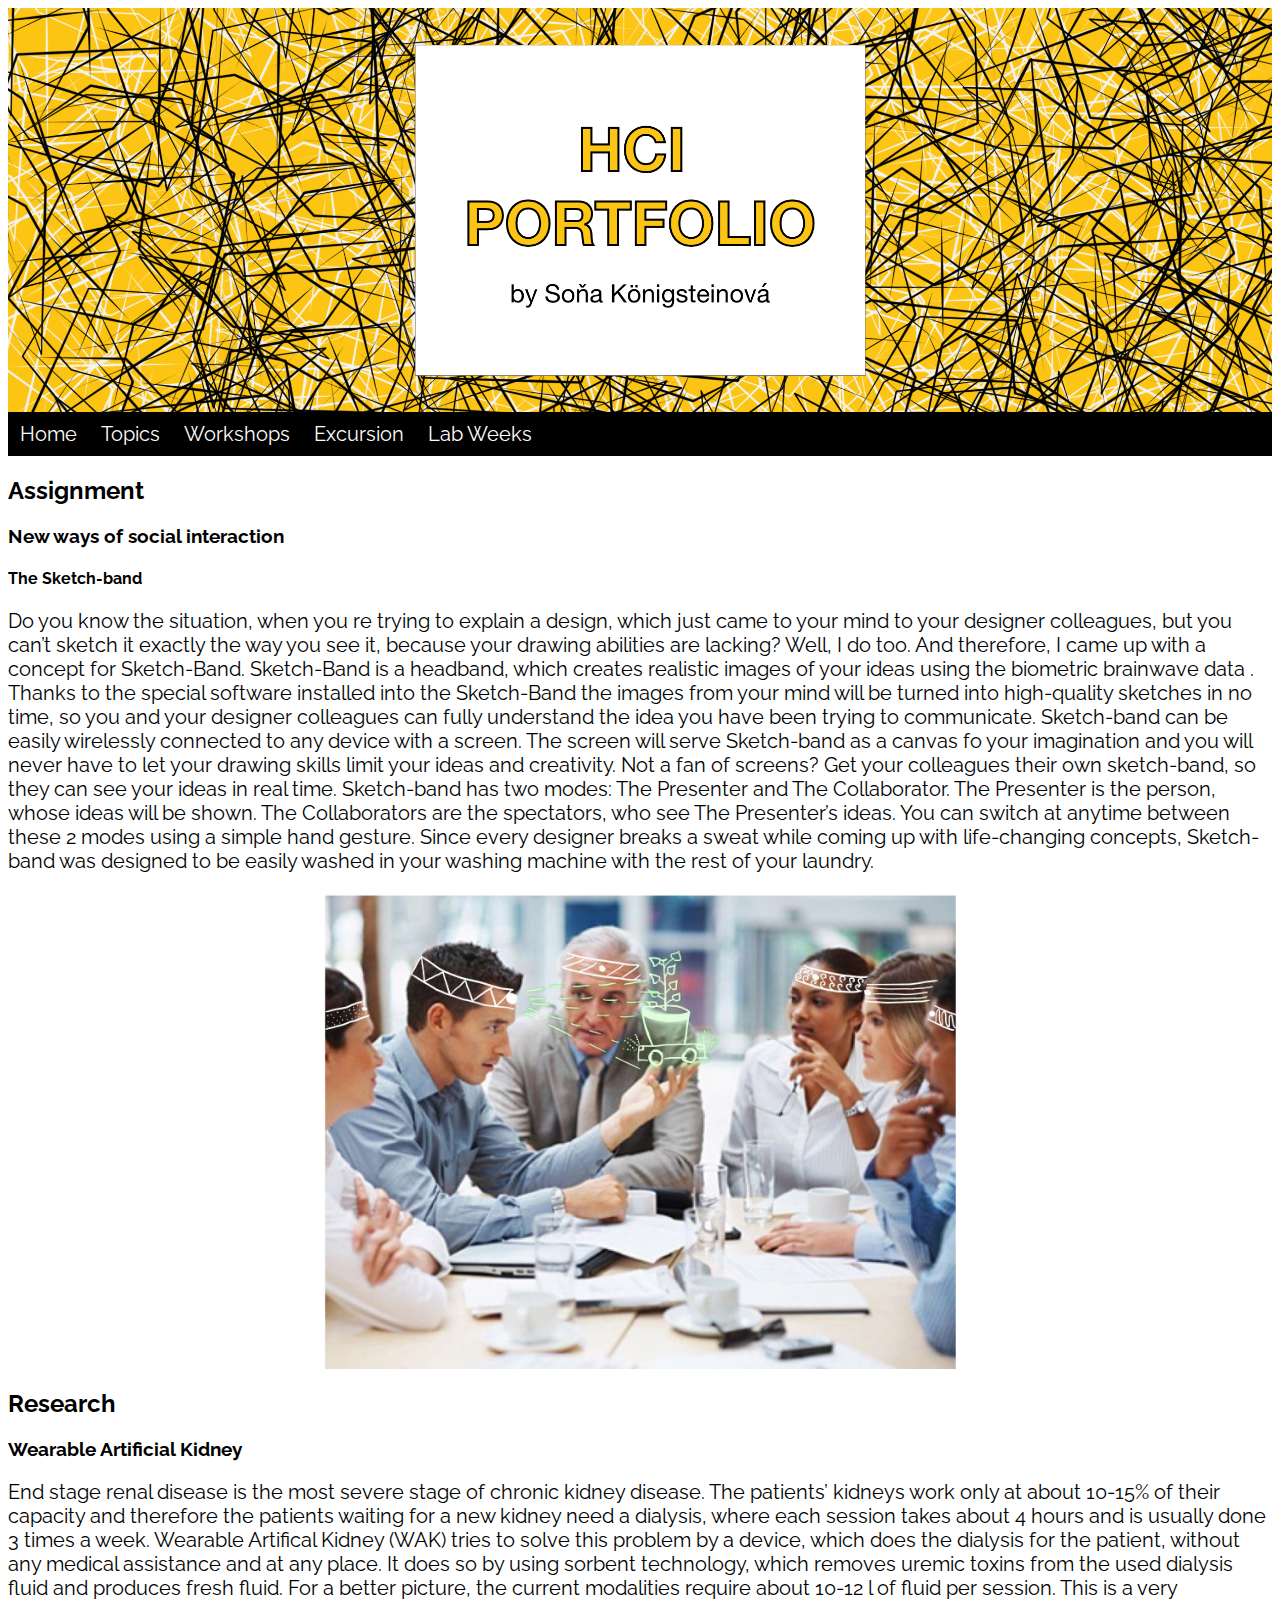
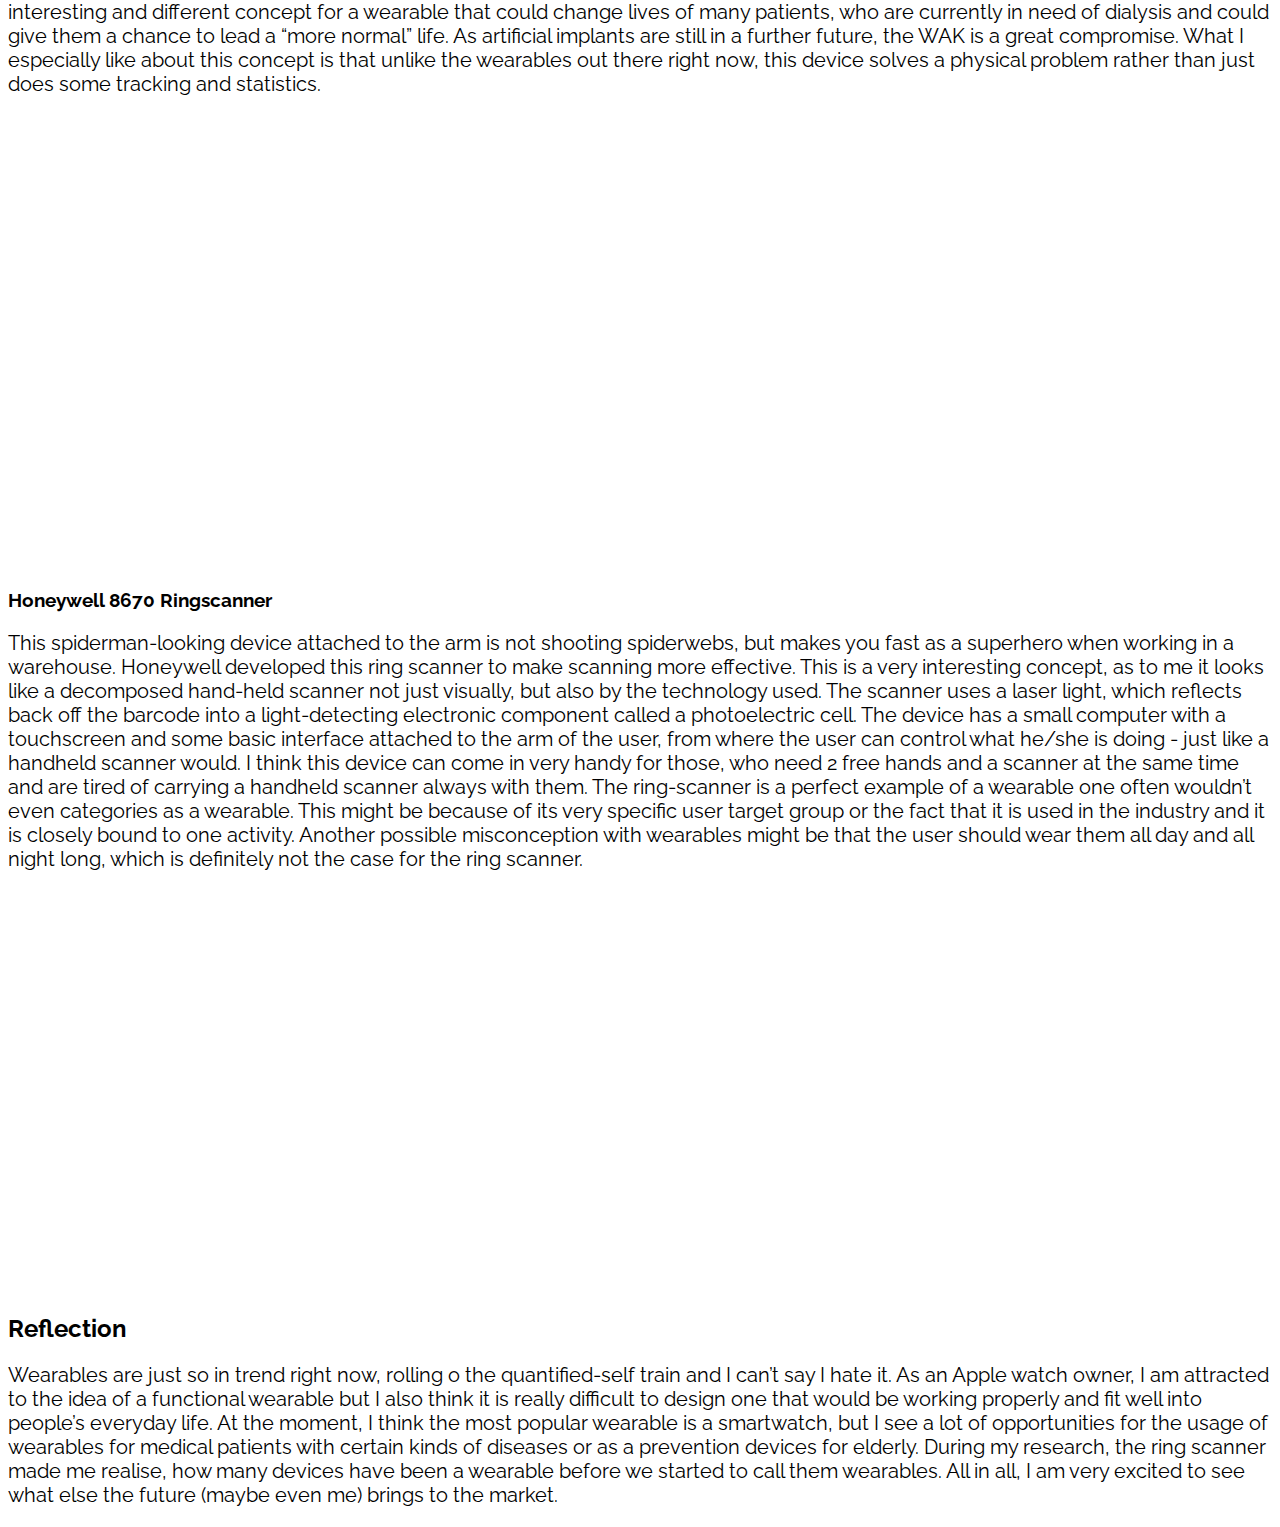
<file: Wearables.html>
<!DOCTYPE html>
<html lang="en">
<head>
    <meta charset="UTF-8">
    <meta name="viewport" content="width=device-width, initial-scale=1.0">
    <title>So&#328;a K&ouml;nigsteinov&aacute; | HCI Portfolio</title>
      <link href="https://fonts.googleapis.com/css?family=Raleway&display=swap" rel="stylesheet">
    <link rel="stylesheet" href="style.css">
</head>
<body>

  <img id="banner-image" src="pics/banner.png" alt="Banner">

      <div class="navbar">

        <div class="dropdown">
          <button class="dropbtn" onclick="window.location.href = 'index.html';">Home
        </div>

              <div class="dropdown">
                <button class="dropbtn">Topics
                <i class="fa fa-caret-down"></i>
                </button>
                    <div class="dropdown-content">
                      <a href="Wearables.html">Wearables</a>
                      <a href="PlayfulInteractions.html">Playful Interactions</a>
                      <a href="ArtificialCreatures.html">Artificial Creatures</a>
                      <a href="ARVR.html">AR & VR</a>

                    </div>
        </div>

              <div class="dropdown">
                <button class="dropbtn">Workshops
                <i class="fa fa-caret-down"></i>
                </button>
                    <div class="dropdown-content">
                      <a href="ArduinoAssignments.html">Arduino</a>
                        <a href="VRAssignments.html">VR environments</a>
                        <a href="ComputerVisionAssignments.html">Computer Vision</a>

                    </div>
              </div>

              <div class="dropdown">
                <button class="dropbtn" onclick="window.location.href = 'Excursion.html';">Excursion
              </div>

              <div class="dropdown">
                <button class="dropbtn">Lab Weeks
                <i class="fa fa-caret-down"></i>
                </button>
                    <div class="dropdown-content">
                      <a href="LabWeeksProcess.html">Process</a>
                      <a href="LabWeeksProduct.html">Product</a>
                      <a href="LabWeeksReflect.html">Reflect</a>
                    </div>
              </div>

      </div>

      <h2>Assignment</h2>
      <h3> New ways of social interaction</h3>
      <h4>The Sketch-band</h4>

      <p>Do you know the situation, when you re trying to explain a design, which just came to your
        mind to your designer colleagues, but you can’t sketch it exactly the way you see it, because
        your drawing abilities are lacking?
        Well, I do too. And therefore, I came up with a concept for Sketch-Band.
        Sketch-Band is a headband, which creates realistic images of your ideas using the biometric
        brainwave data . Thanks to the special software installed into the Sketch-Band the images from
        your mind will be turned into high-quality sketches in no time, so you and your designer colleagues
        can fully understand the idea you have been trying to communicate.
        Sketch-band can be easily wirelessly connected to any device with a screen. The screen will serve
        Sketch-band as a canvas fo your imagination and you will never have to let your drawing skills limit
        your ideas and creativity. Not a fan of screens? Get your colleagues their own sketch-band, so they
        can see your ideas in real time.
        Sketch-band has two modes: The Presenter and The Collaborator. The Presenter is the person, whose
        ideas will be shown. The Collaborators are the spectators, who see The Presenter’s ideas. You can
        switch at anytime between these 2 modes using a simple hand gesture.
        Since every designer breaks a sweat while coming up with life-changing concepts, Sketch-band was
        designed to be easily washed in your washing machine with the rest of your laundry.</p>

        <img id="sketchband-image" src="pics/sketchband.png" alt="Sketchband">


      <h2>Research</h2>
      <h3>Wearable Artificial Kidney</h3>

      <p>End stage renal disease is the most severe stage of chronic kidney disease. The patients’ kidneys
        work only at about 10-15% of their capacity and therefore the patients waiting for a new kidney
        need a dialysis, where each session takes about 4 hours and is usually done 3 times a week.
        Wearable Artifical Kidney (WAK) tries to solve this problem by a device, which does the dialysis
        for the patient, without any medical assistance and at any place. It does so by using sorbent
        technology, which removes uremic toxins from the used dialysis fluid and produces fresh fluid.
        For a better picture, the current modalities require about 10-12 l of fluid per session.
        This is a very interesting and different concept for a wearable that could change lives of many
        patients, who are currently in need of dialysis and could give them a chance to lead a “more
        normal” life. As artificial implants are still in a further future, the WAK is a great compromise.
        What I especially like about this concept is that unlike the wearables out there right now, this
        device solves a physical problem rather than just does some tracking and statistics.<p/>


        <iframe id="video" width="806" height="453" src="https://www.youtube.com/embed/sT5SmIM60zo" frameborder="0" allow="accelerometer; autoplay; encrypted-media; gyroscope; picture-in-picture" allowfullscreen></iframe>

      <h3>Honeywell 8670 Ringscanner</h3>

      <p>This spiderman-looking device attached to the arm is not shooting spiderwebs, but makes you fast
        as a superhero when working in a warehouse. Honeywell developed this ring scanner to make scanning
        more effective.
This is a very interesting concept, as to me it looks like a decomposed hand-held scanner not just visually,
but also by the technology used. The scanner uses a laser light, which reflects back off the barcode into
a light-detecting electronic component called a photoelectric cell. The device has a small computer with a
touchscreen and some basic interface attached to the arm of the user, from where the user can control what
he/she is doing - just like a handheld scanner would. I think this device can come in very handy for those,
who need 2 free hands and a scanner at the same time and are tired of carrying a handheld scanner always
with them. The ring-scanner is a perfect example of a wearable one often wouldn’t even categories as a
wearable. This might be because of its very specific user target group or the fact that it is used in the
industry and it is closely bound to one activity. Another possible misconception with wearables might be
that the user should wear them all day and all night long, which is definitely not the case for the ring
scanner.
</p>

<iframe id="video" width="806" height="403" src="https://www.youtube.com/embed/ngYsPZPhaew" frameborder="0" allow="accelerometer; autoplay; encrypted-media; gyroscope; picture-in-picture" allowfullscreen></iframe>

  <h2>Reflection</h2>
      <p>Wearables are just so in trend right now, rolling o the quantified-self train and I can’t say I
        hate it. As an Apple watch owner, I am attracted to the idea of a functional wearable but I also
        think it is really difficult to design one that would be working properly and fit well into
        people’s everyday life. At the moment, I think the most popular wearable is a smartwatch, but I
        see a lot of opportunities for the usage of wearables for medical patients with certain kinds of
        diseases or as a prevention devices for elderly. During my research, the ring scanner made me
        realise, how many devices have been a wearable before we started to call them wearables.
        All in all, I am very excited to see what else the future (maybe even me) brings to the market.
<p/>
</file>
<file: style.css>
html{
  box-sizing: border-box;
}
*, *:before, *:after{
  box-sizing: inherit;
}
body {
  font-family: 'Raleway', Arial, Helvetica, sans-serif;
}

p{
  font-size: 20px;
}
.navbar {
  overflow-y: auto;
  background-color: black;
}

.navbar a {
  float: left;
  font-size: 15px;
  color: white;
  text-align: center;
  padding: 14px 16px;
  text-decoration: none;
}

.dropdown {
  float: left;
  overflow: hidden;
}

.dropdown .dropbtn {
  font-size: 20px;
  border: none;
  outline: none;
  color: white;
  padding: 10px 12px;
  background-color: inherit;
  font-family: inherit;
  margin: 0;
}

.navbar a:hover, .dropdown:hover .dropbtn {
  background-color: #FDC513;
}

.dropdown-content {
  display: none;
  position: absolute;
  background-color: #f9f9f9;
  min-width: 100px;
  box-shadow: 0px 8px 16px 0px rgba(0,0,0,0.2);
  z-index: 1;
}

.dropdown-content a {
  float: none;
  color: black;
  padding: 12px 6px;
  text-decoration: none;
  display: block;
  text-align: left;
}

.dropdown-content a:hover {
  background-color: #ddd;
}

.dropdown:hover .dropdown-content {
  display: block;
}
#me-image{
  height:400px;
  width: auto;
  display: block;
  margin-left: auto;
  margin-right: auto;
  margin-top: 20px;
}

p.note {
  margin-left: auto;
  margin-right: auto;
}

#banner-image{
  width: 100%;
  display: block;
}
#add-image{
  width: 100%;
  display: block;
}

#sketchband-image{
  width: 50%;
  display: block;
  margin-left: auto;
  margin-right: auto;
}
#big-image{
  width: 90%;
  display: block;
  margin-left: auto;
  margin-right: auto;
}

#screenshot{
  max-height: 500px;
  display: block;
  float:left;
}
#video{
  display: block;
  margin-left: auto;
  margin-right: auto;
}

.media{
  width: 100%;
  display: block;
  float: left;
}
#smallish-image{
  width: 30%;
  margin-left: auto;
  margin-right: auto;
}
  #half-image{
    width: 49%;
  }
</file>
